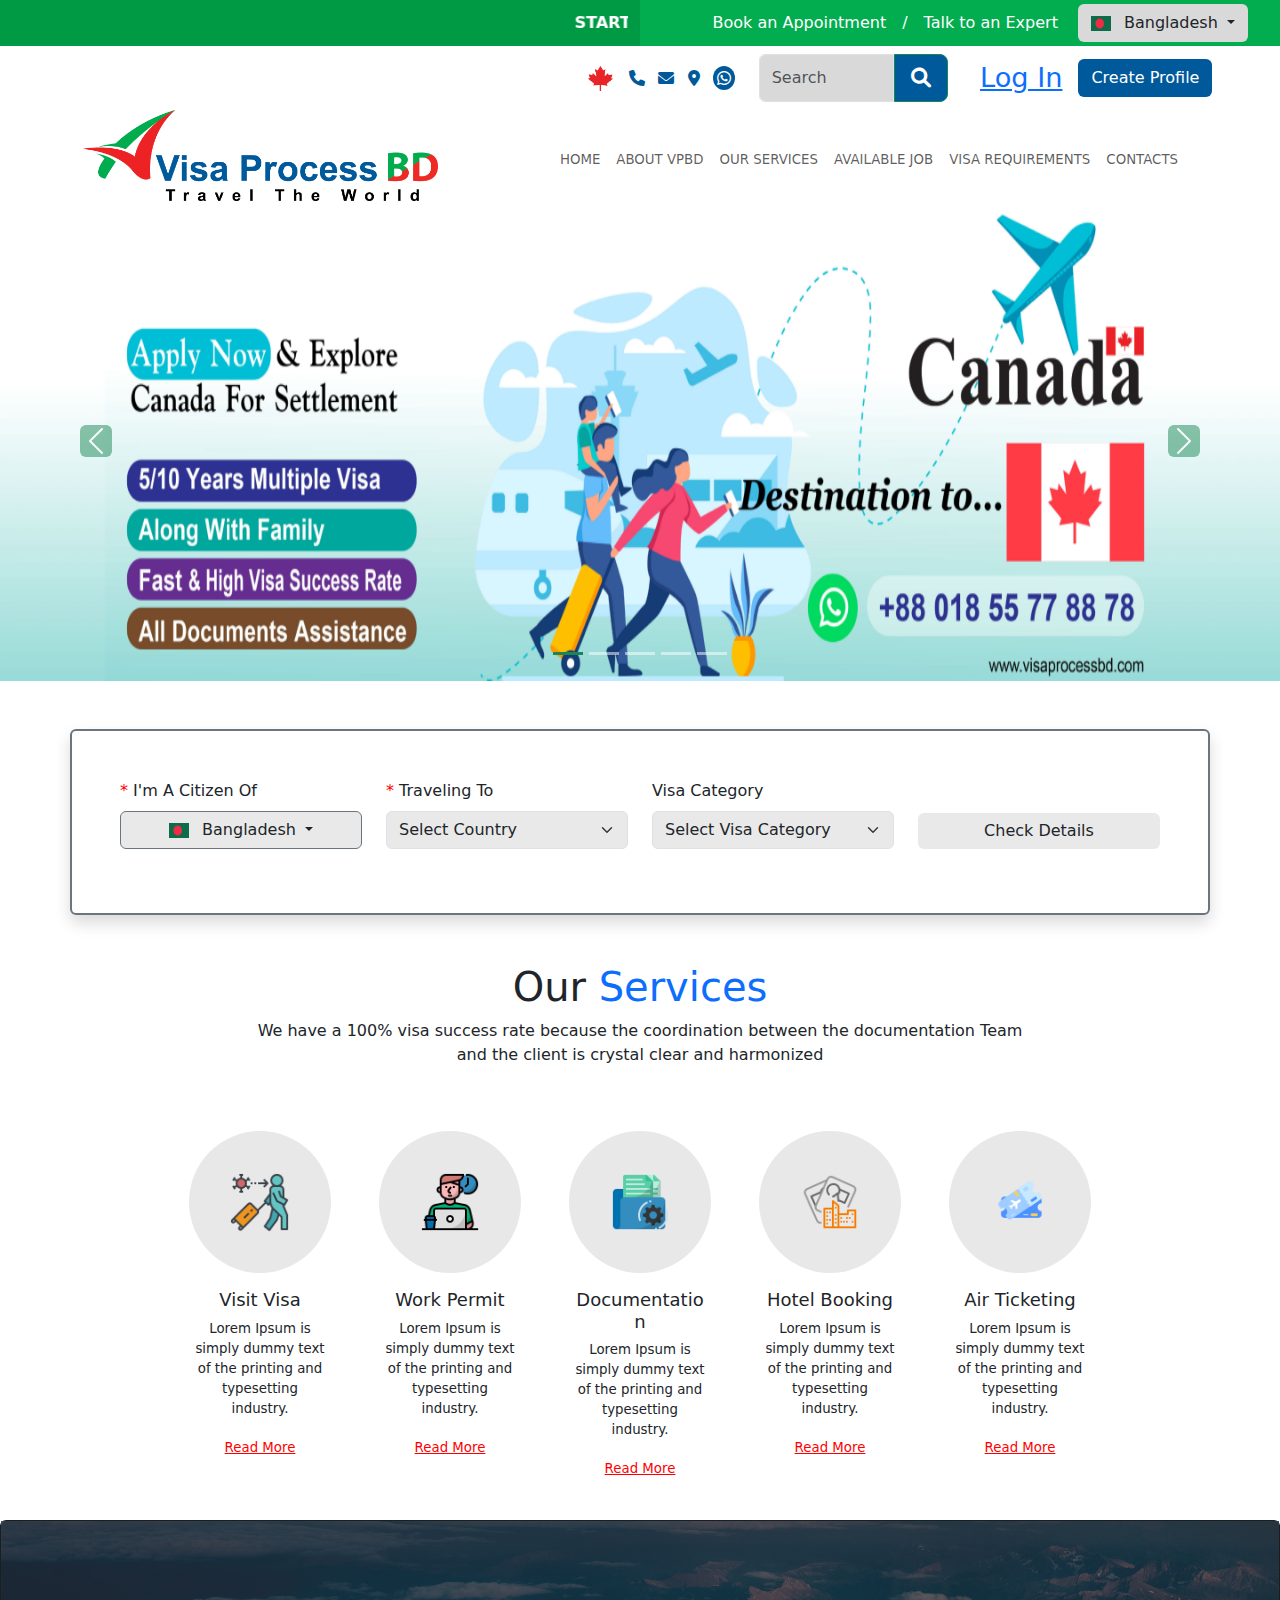
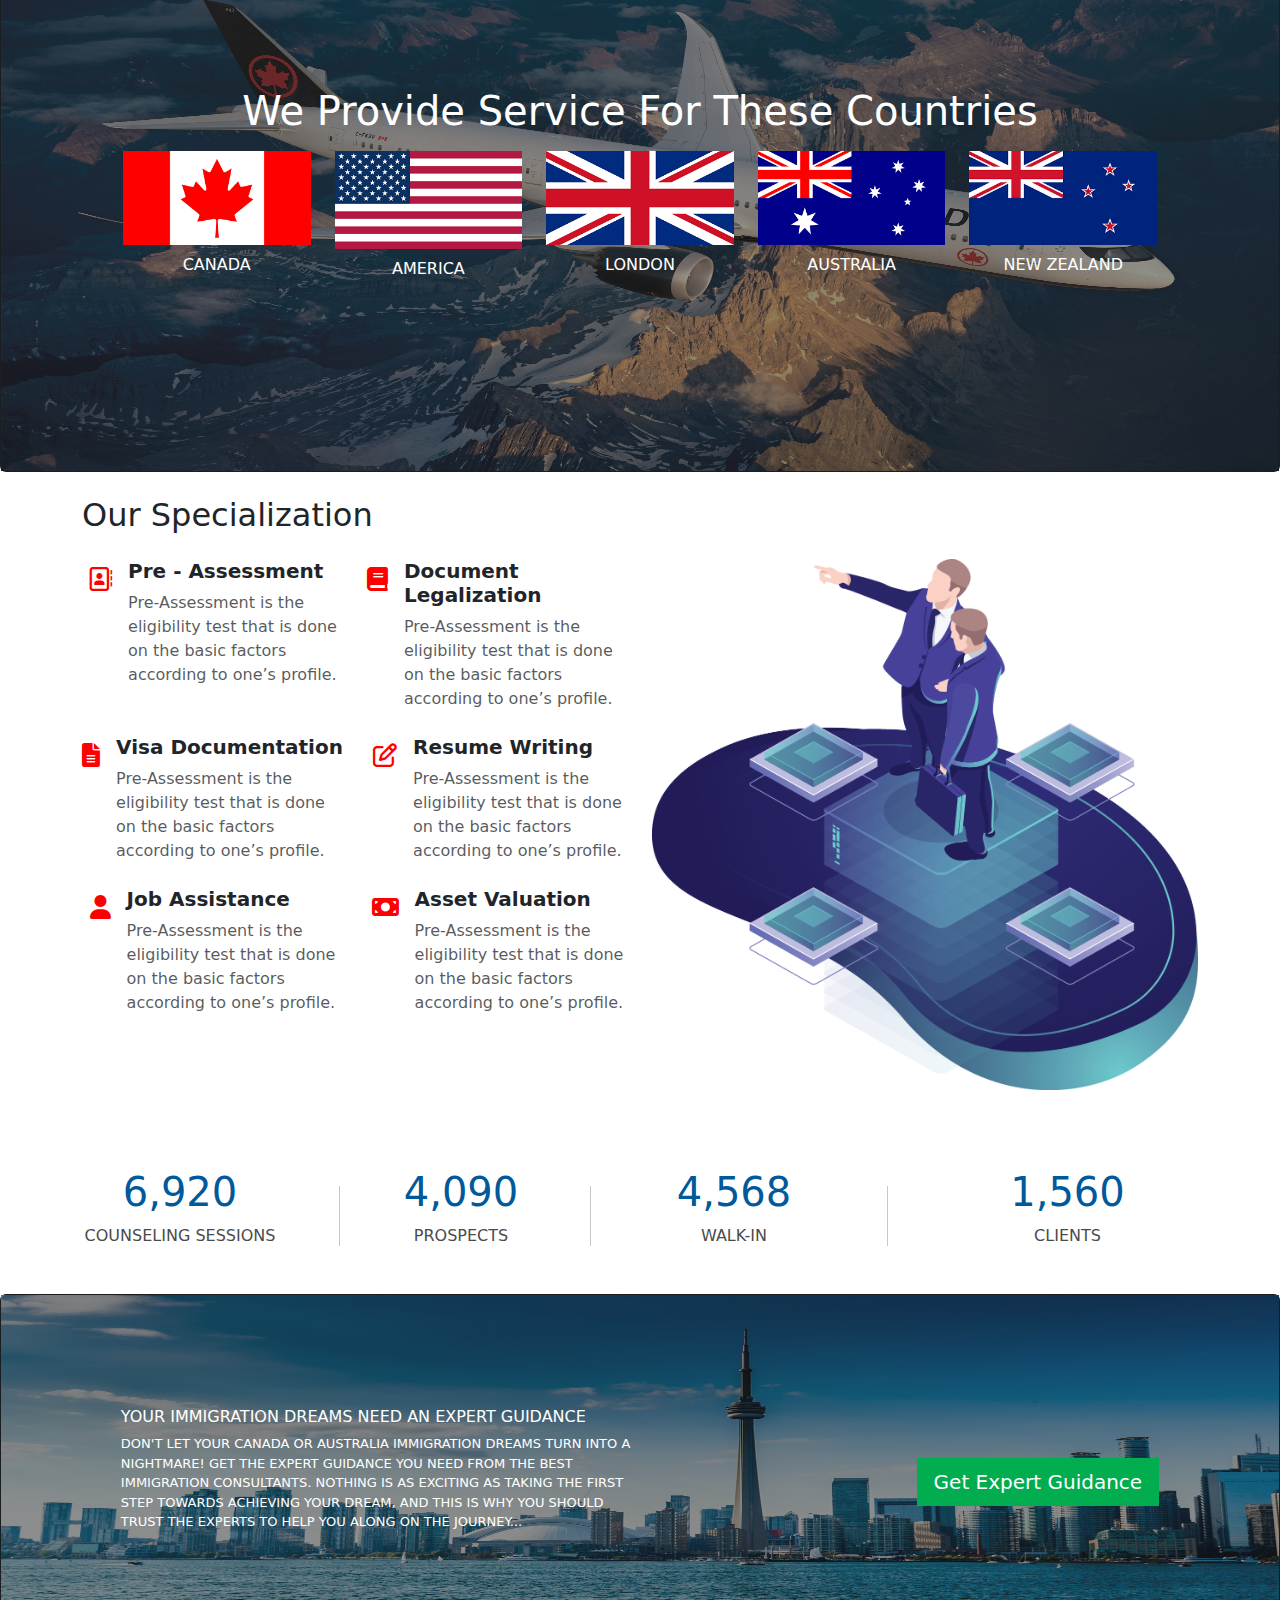
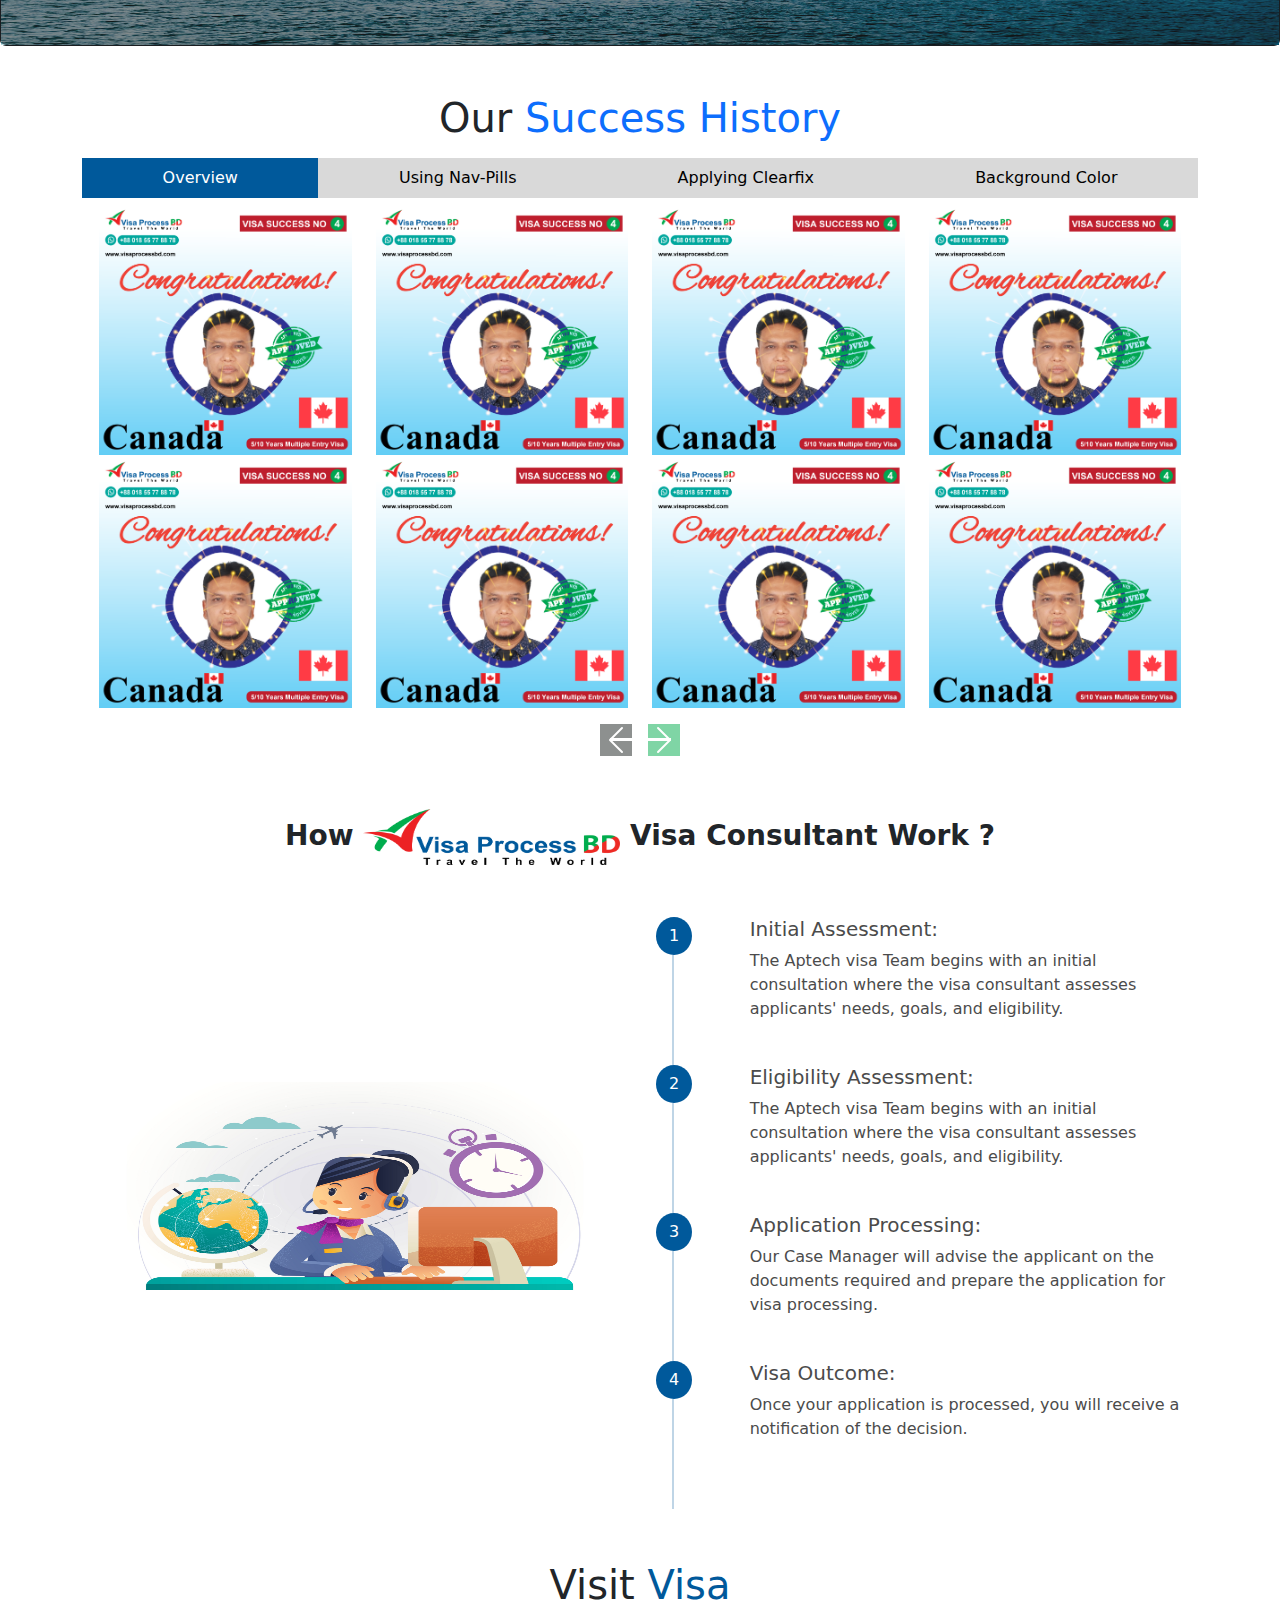
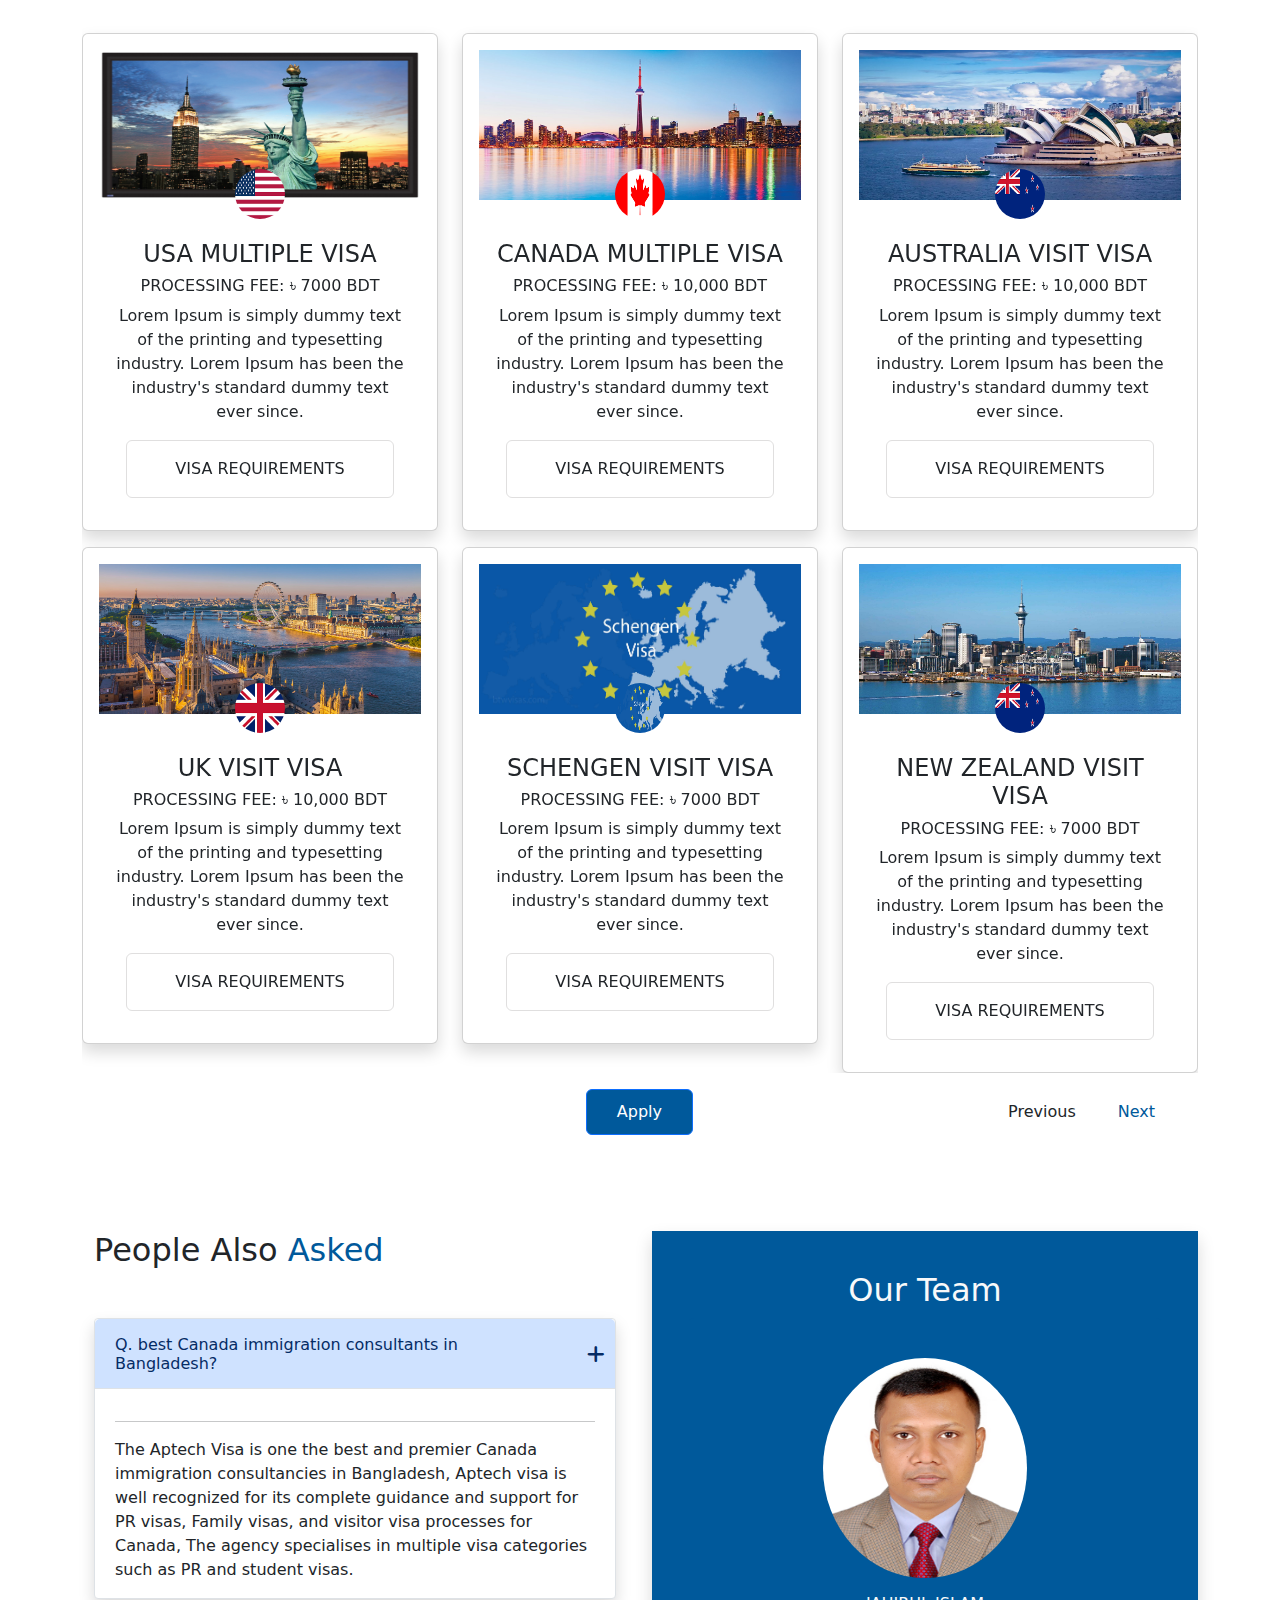
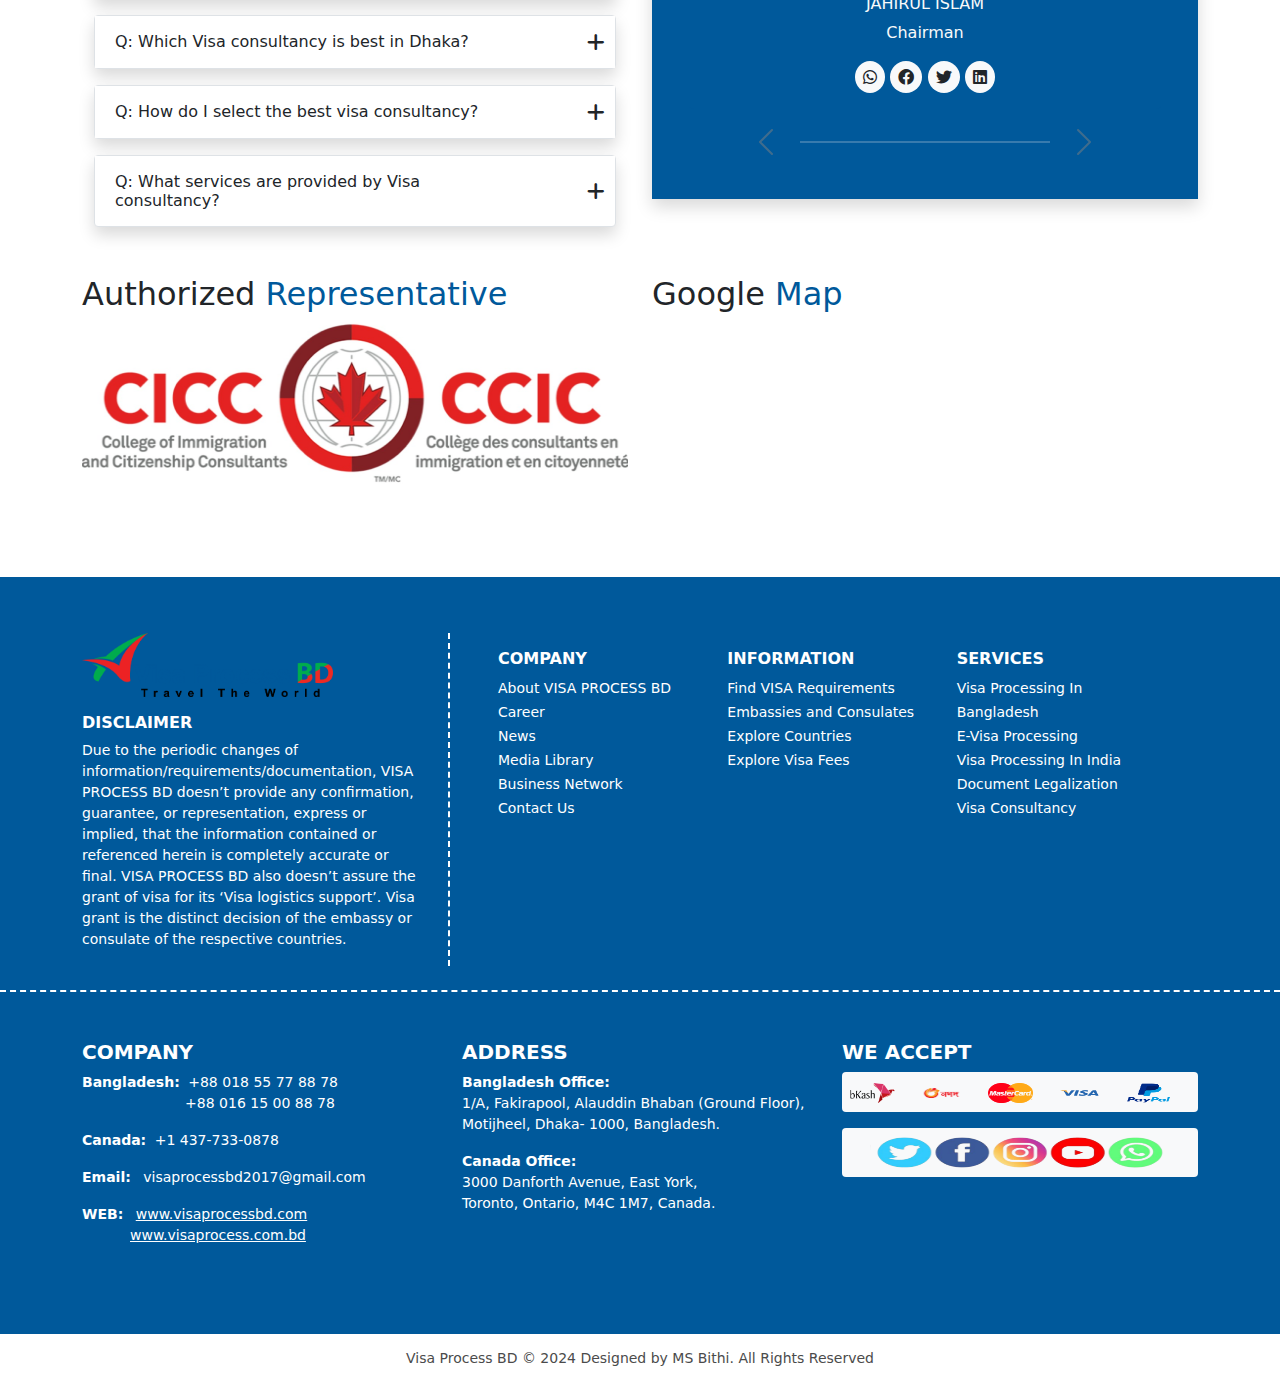
<file: index.html>
<!doctype html>
<html lang="en">
<head>
    <meta charset="utf-8">
    <meta name="viewport" content="width=device-width, initial-scale=1">
    <link href="https://cdn.jsdelivr.net/npm/bootstrap@5.3.3/dist/css/bootstrap.min.css" rel="stylesheet">
    <title>Visa Process BD</title>
    <!-- Bootstrap CSS -->
    <link rel="stylesheet" href="https://stackpath.bootstrapcdn.com/bootstrap/5.3.3/css/bootstrap.min.css">
    <!-- Font Awesome (optional, for icons) -->
    <link rel="stylesheet" href="https://cdnjs.cloudflare.com/ajax/libs/font-awesome/6.0.0-beta3/css/all.min.css">
    <!-- jQuery -->
    <script src="https://code.jquery.com/jquery-3.6.0.min.js"></script>
    <!-- Popper.js -->
    <script src="https://cdn.jsdelivr.net/npm/@popperjs/core@2.9.2/dist/umd/popper.min.js"></script>
    <!-- Bootstrap JS -->
    <script src="https://stackpath.bootstrapcdn.com/bootstrap/5.3.3/js/bootstrap.bundle.min.js"></script>
    <link rel="stylesheet" href="assets\style.css">
</head>
<body>
    <!-- Menu section -->
    <header class="container-fluid">
        <div class="row">
            <div class="col-lg-6 col-md-4 d-flex align-items-center justify-content-md-center justify-content-center"
                style="background-color: #009A45;">
                <marquee style=' color: blue;'>
                    <b><a class="navbar-brand text-white text-uppercase ms-3" href="#">
                        Starting October 1, 2024, all immigrant visa applicants over
                         the age of two will need to undergo Interferon-gamma release assay (IGRA) testing.</a>
                    </b>
                </marquee>
            </div>

            <div class="col-lg-6 col-md-8 d-flex justify-content-center justify-content-lg-end align-items-center font-size-sm"
                style="background-color: #01AD4E;">
                <span class="text-white d-flex"><a href="appointmentBooking.html" class="nav-link  me-3 text-white">Book an Appointment</a> /
                     <span class="me-3 ms-3" style="cursor: pointer;" data-bs-toggle="modal" data-bs-target="#exampleModal"> Talk to an Expert</span></span>
                

                <div class="dropdown me-3 p-1">
                    <button class="btn btn-md dropdown-toggle" type="button" id="countryDropdown"
                        data-bs-toggle="dropdown" aria-expanded="false" style="background-color: #D9D9D9;">
                        <img src="assets/images/Bangladesh.png" alt="Flag of Bangladesh" width="20" height="15"
                            class="me-2">
                        Bangladesh
                    </button>
                    <ul class="dropdown-menu" aria-labelledby="countryDropdown">
                        <li><a class="dropdown-item" href="#">
                                <img src="assets/images/USA.png" alt="Flag of the United States" width="20" height="15"
                                    class="me-2"> USA
                            </a></li>
                        <li><a class="dropdown-item" href="#">
                                <img src="assets/images/CANADA.png" alt="Flag of Canada" width="20" height="15"
                                    class="me-2"> Canada
                            </a></li>
                        <li><a class="dropdown-item" href="#">
                                <img src="assets/images/UK.png" alt="Flag of the United Kingdom" width="20" height="15"
                                    class="me-2"> UK
                            </a></li>
                        <li><a class="dropdown-item" href="#">
                                <img src="assets/images/Australia.png" alt="Flag of Australia" width="20" height="15"
                                    class="me-2"> Australia
                            </a></li>
                    </ul>
                </div>
            </div>

            <div class="col-lg-1 d-none d-lg-block" style="background-color: #01AD4E;"></div>
        </div>

        <div class="row bg-sm-secondary p-3 p-lg-0 ">
            <div class="col-4 col-lg-5 d-none d-lg-block"></div>

            <div
                class="col-12 col-lg-2 col-md-3 mt-2 d-flex justify-content-center justify-content-lg-end align-items-center">
                <img src="assets/images/canadaIcon.png" width="25px" height="25px">
                <span style="color:#00599b;">
                    <i class="fas fa-phone ms-3"></i>
                    <i class="fas fa-envelope ms-2"></i>
                    <i class="fas fa-map-marker-alt ms-2"></i>
                    <i class="fab fa-whatsapp p-1 text-white rounded-circle ms-2" style="background-color:#00599b;"></i>
                </span>
            </div>

            <div class="col-12 col-lg-2 col-md-5 mt-2">
                <form class="d-flex justify-content-center justify-content-md-center" role="search">
                    <input class="form-control"
                        style="background-color:#D9D9D9; margin-right: 0; border-top-right-radius: 0; border-bottom-right-radius: 0;"
                        type="search" placeholder="Search" aria-label="Search">
                    <button class="btn btn-lg btn-outline-success" type="submit"
                        style="border-top-left-radius: 0; border-bottom-left-radius: 0; background-color:#00599b;">
                        <i class="fas fa-search text-white"></i>
                    </button>
                </form>
            </div>

            <div
                class="col-12 col-lg-3 col-md-4 mt-2 d-flex justify-content-lg-start justify-content-center align-items-center">
                <a class="ms-2 text-decoration-none" style="font-size: 1.7rem;" href="#"><u>Log In</u></a>
                <button type="button" class="btn text-white ms-3" style="background-color: #00599b;">Create
                    Profile</button>
            </div>
        </div>




        <div class=" container ">
            <div class="row">
                <div class="col-7 col-lg-4 col-md-4 order-2 order-md-2 mt-2"><img class="img-fluid"
                        src="assets\images\VisaLogo.png"></div>
                <div
                    class="col-4 col-lg-8 col-md-7 order-1 order-md-5 d-flex justify-content-lg-end justify-content-md-end  justify-content-end align-items-center">

                    <nav class="navbar navbar-expand-lg">
                        <div class="container-fluid">
                            <button class="navbar-toggler mt-3" type="button" data-bs-toggle="collapse"
                                data-bs-target="#navbarNavAltMarkup" aria-controls="navbarNavAltMarkup"
                                aria-expanded="false" aria-label="Toggle navigation">
                                <span class="navbar-toggler-icon"></span>
                            </button>
                            <div class=" d-none d-lg-block collapse navbar-collapse justify-content-lg-end mt-3"
                                id="navbarNavAltMarkup">
                                <div class="navbar-nav text-dark text-uppercase  " style="font-size: smaller;">
                                    <a class="nav-link" aria-current="page" href="#">Home</a>
                                    <a class="nav-link" aria-current="page" href="#">About VPBD</a>
                                    <a class="nav-link" aria-current="page" href="#">Our Services</a>
                                    <a class="nav-link" aria-current="page" href="#">Available Job</a>
                                    <a class="nav-link" aria-current="page" href="#">Visa Requirements</a>
                                    <a class="nav-link" aria-current="page" href="#">Contacts</a>
                                </div>
                            </div>
                        </div>

                        <div class="collapse collapse-horizontal navbar-collapse justify-content-lg-end mt-3 "
                            id="navbarNavAltMarkup">
                            <div class=" z-1 position-absolute  fw-bold   d-lg-none navbar-nav text-dark text-uppercase p-3 "
                                style="font-size: smaller; width: 170px; background-color: #00589bcb;">
                                <a class="nav-link text-white" aria-current="page" href="#">Home</a>
                                <a class="nav-link text-white" aria-current="page" href="#">About VPBD</a>
                                <a class="nav-link text-white" aria-current="page" href="#">Our Services</a>
                                <a class="nav-link text-white" aria-current="page" href="#">Available Job</a>
                                <a class="nav-link text-white" aria-current="page" href="#">Visa Requirements</a>
                                <a class="nav-link text-white" aria-current="page" href="#">Contacts</a>
                            </div>
                        </div>
                    </nav>


                </div>

            </div>
        </div>

    </header>

    <!-- Hero section -->
     <section class="visaHero">
        <div id="carouselExampleIndicators" class="carousel slide">
            <div class="carousel-indicators ">
                <button type="button" data-bs-target="#carouselExampleIndicators" data-bs-slide-to="0"
                    class="bg-success rounded active" aria-label="Slide 1" aria-current="true"></button>
                <button type="button" data-bs-target="#carouselExampleIndicators" data-bs-slide-to="1" aria-label="Slide 2"
                    aria-current="true"></button>
                <button type="button" data-bs-target="#carouselExampleIndicators" data-bs-slide-to="2" aria-label="Slide 3"
                    aria-current="true"></button>
                <button type="button" data-bs-target="#carouselExampleIndicators" data-bs-slide-to="3" aria-label="Slide 4"
                    aria-current="true"></button>
                <button type="button" data-bs-target="#carouselExampleIndicators" data-bs-slide-to="4" aria-label="Slide 5"
                    aria-current="true"></button>
            </div>
            <div class="carousel-inner">
                <div class="carousel-item active">
                    <img src="assets\images\Banner 1.png" class="d-block w-100" height="480" alt="...">
                </div>
                <div class="carousel-item ">
                    <img src="assets\images\baner-12.png" class="d-block w-100" height="480" alt="...">
                </div>
                <div class="carousel-item">
                    <img src="assets\images\Baner-3.png" class="d-block w-100" height="480" alt="...">
                </div>
                <div class="carousel-item">
                    <img src="assets\images\Baner-4.png" class="d-block w-100" height="480" alt="...">
                </div>
                <div class="carousel-item">
                    <img src="assets\images\baner-7.png" class="d-block w-100" height="480" alt="...">
                </div>
            </div>
            <!-- Carousel Controls -->
            <button class="carousel-control-prev p-4" type="button" data-bs-target="#carouselExampleIndicators"
                data-bs-slide="prev">
                <span class="carousel-control-prev-icon bg-success rounded " aria-hidden="true"></span>
                <span class="visually-hidden">Previous</span>
            </button>
            <button class="carousel-control-next " type="button" data-bs-target="#carouselExampleIndicators"
                data-bs-slide="next">
                <span class="carousel-control-next-icon bg-success bg-success rounded " aria-hidden="true"></span>
                <span class="visually-hidden">Next</span>
            </button>
    
        </div>
     </section>
    

    <!-- Form Section -->
     <section class="visaForm">
        <div class="container mt-5 border border-2 border-secondary shadow rounded p-5">
            <div class="row">
                <div class="col-lg-3 col-md-6 mb-3">
                    <!-- Label with Required Asterisk in Red -->
                    <label for="exampleFormControlSelect1" class="form-label">
                        <span style="color: red;">*</span> I'm A Citizen Of
                    </label>
    
                    <!-- Dropdown Select -->
                    <div class="dropdown ">
                        <button class="btn btn-outline-secondary text-dark dropdown-toggle w-100"
                            style="background-color: #e9e9e9;" type="button" id="countryDropdown" data-bs-toggle="dropdown"
                            aria-expanded="false" style="background-color: #ffffff;">
                            <img src="assets/images/Bangladesh.png" alt="Flag of Bangladesh" width="20" height="15"
                                class="me-2">
                            Bangladesh
                        </button>
                        <ul class="dropdown-menu" aria-labelledby="countryDropdown">
                            <li><a class="dropdown-item" href="#">
                                    <img src="assets/images/USA.png" alt="Flag of the United States" width="20" height="15"
                                        class="me-2"> USA
                                </a></li>
                            <li><a class="dropdown-item" href="#">
                                    <img src="assets/images/CANADA.png" alt="Flag of Canada" width="20" height="15"
                                        class="me-2"> Canada
                                </a></li>
                            <li><a class="dropdown-item" href="#">
                                    <img src="assets/images/UK.png" alt="Flag of the United Kingdom" width="20" height="15"
                                        class="me-2"> UK
                                </a></li>
                            <li><a class="dropdown-item" href="#">
                                    <img src="assets/images/Australia.png" alt="Flag of Australia" width="20" height="15"
                                        class="me-2"> Australia
                                </a></li>
                        </ul>
                    </div>
                </div>
    
                <!-- Traveling To -->
                <div class="col-lg-3 col-md-6 mb-3">
                    <!-- Label with Required Asterisk in Red -->
                    <label for="exampleFormControlSelect1" class="form-label">
                        <span style="color: red;">*</span> Traveling To
                    </label>
                    <select class="form-select" style="background-color: #e9e9e9;" aria-label="Default select example">
                        <option selected>Select Country</option>
                        <option value="1">Bangladesh</option>
                        <option value="2">USA</option>
                        <option value="3">UK</option>
                        <option value="4">Canada</option>
                        <option value="5">Australia</option>
                    </select>
                </div>
                <!-- Visa Category -->
                <div class="col-lg-3 col-md-6 mb-3">
                    <label for="exampleFormControlInput1" class="form-label">Visa Category</label>
                    <select class="form-select" style="background-color: #e9e9e9;" aria-label="Default select example">
                        <option selected>Select Visa Category</option>
                        <option value="1">Tourist</option>
                        <option value="2">Student </option>
                        <option value="3">Work </option>
                        <option value="4">Family </option>
                        <option value="5">Business </option>
                    </select>
                </div>
    
                <!-- Check Details -->
                <div class="col-lg-3 col-md-6 mb-3 d-flex justify-content-center align-items-end">
                        <button type="email" class="form-control shadow-none border-0" style="background-color: #e9e9e9;"
                        id="exampleFormControlInput1" > Check Details</button>
                </div>
            </div>
    
    
    
        </div>
     </section>
   

    <!-- Our Services section -->
     <section class="visaOurServices">
        <div class="container mt-5">
            <div class="row mb-5">
                <div class="col-12 text-center ">
                    <h1>Our <span class="text-primary">Services</span></h1>
                </div>
                <div class="col-12 text-center">
                    <p>We have a 100% visa success rate because the coordination between the documentation Team <br>
                        and the client is crystal clear and harmonized</p>
                </div>
            </div>
            <div class="row justify-content-center">
                <!-- Card 1 -->
                <div class="col-12 col-sm-6 col-md-4 col-lg-2 mb-4">
                    <div class="card text-center  border-0" style="width: 100%;">
                        <div class="circle-bg">
                            <img src="assets/images/VisitVisa.png" alt="Visit Visa" class="img-fluid">
                            <!-- Update with your image path -->
                        </div>
                        <div class="card-body">
                            <h5 class="card-title" style="font-size: large;">Visit Visa</h5>
                            <p class="card-text  " style="font-size: smaller;">
                                Lorem Ipsum is simply dummy
                                text of the printing and
                                typesetting industry.
                            </p>
                            <a href="#" class="text-dangers">Read More</a>
                        </div>
                    </div>
                </div>
    
                <!-- Card 2 -->
                <div class="col-12 col-sm-6 col-md-4 col-lg-2 mb-4">
                    <div class="card text-center border-0 " style="width: 100%;">
                        <div class="circle-bg">
                            <img src="assets/images/WorkPermit.png" alt="Work Permit" class="img-fluid">
                            <!-- Update with your image path -->
                        </div>
                        <div class="card-body">
                            <h5 class="card-title" style="font-size: large;">Work Permit</h5>
                            <p class="card-text  " style="font-size: smaller;">
                                Lorem Ipsum is simply dummy
                                text of the printing and
                                typesetting industry.
                            </p>
                            <a href="#" class="text-dangers">Read More</a>
                        </div>
                    </div>
                </div>
    
                <!-- Card 3 -->
                <div class="col-12 col-sm-6 col-md-4 col-lg-2 mb-4">
                    <div class="card text-center border-0 " style="width: 100%;">
                        <div class="circle-bg">
                            <img src="assets/images/Documentation.png" alt="Visit Visa" class="img-fluid">
                            <!-- Update with your image path -->
                        </div>
                        <div class="card-body">
                            <h5 class="card-title " style="font-size: large;">Documentation</h5>
                            <p class="card-text" style="font-size: smaller;">
                                Lorem Ipsum is simply dummy
                                text of the printing and
                                typesetting industry.
                            </p>
                            <a href="#" class="text-dangers">Read More</a>
                        </div>
                    </div>
                </div>
    
                <!-- Card 4 -->
                <div class="col-12 col-sm-6 col-md-4 col-lg-2 mb-4">
                    <div class="card text-center  border-0" style="width: 100%;">
                        <div class="circle-bg">
                            <img src="assets\images\HotelBooking.png" alt="Documentation" class="img-fluid">
                            <!-- Update with your image path -->
                        </div>
                        <div class="card-body">
                            <h5 class="card-title" style="font-size: large;">Hotel Booking</h5>
                            <p class="card-text" style="font-size: smaller;">
                                Lorem Ipsum is simply dummy
                                text of the printing and
                                typesetting industry.
                            </p>
                            <a href="#" class="text-dangers">Read More</a>
                        </div>
                    </div>
                </div>
    
                <!-- Card 5 -->
                <div class="col-12 col-sm-6 col-md-4 col-lg-2 mb-4">
                    <div class="card text-center border-0" style="width: 100%;">
                        <div class="circle-bg">
                            <img src="assets/images/AirTicketing.png" alt="Air Ticketing" class="img-fluid">
                            <!-- Update with your image path -->
                        </div>
                        <div class="card-body">
                            <h5 class="card-title" style="font-size: large;">Air Ticketing</h5>
                            <p class="card-text" style="font-size: smaller;">
                                Lorem Ipsum is simply dummy
                                text of the printing and
                                typesetting industry.
                            </p>
                            <a href="#" class="text-dangers">Read More</a>
                        </div>
                    </div>
                </div>
            </div>
        </div>
     </section>
  

    <!-- Provide service section -->
     <section class="VisaprovidedServices">
        <div class="card text-bg-dark ">
            <img src="assets/images/canada-air-library.jpeg" alt="Air Ticketing" height="550">
    
            <div class="container ">
                <div class="card-img-overlay d-flex flex-column justify-content-center bg-dark bg-opacity-50">
                    <div class="text-center ">
                        <h1 class="card-text text-white mt-4 mb-3">We Provide Service For These
                            Countries</h1>
                    </div>
    
                    <div class="row text-center text-uppercase d-flex  justify-content-center mb-5">
                        <!-- Column 1 -->
                        <div class="col-6 col-lg-2 col-md-2">
                            <img src="assets/images/CANADA.png" alt="Canada" class="img-fluid mb-2">
                            <p class="card-text text-white ">CANADA</p>
                        </div>
                        <!-- Column 2 -->
                        <div class="col-6 col-lg-2 col-md-2">
                            <img src="assets\images\USA.png" alt="Canada" class="img-fluid mb-2">
                            <p class="card-text text-white">America</p>
                        </div>
                        <!-- Column 3 -->
                        <div class="col-6 col-lg-2 col-md-2">
                            <img src="assets\images\London.png" alt="Canada" class="img-fluid mb-2">
                            <p class="card-text text-white">London</p>
                        </div>
                        <!-- Column 4 -->
                        <div class="col-6 col-lg-2 col-md-2">
                            <img src="assets\images\Australia.png" alt="Canada" class="img-fluid mb-2">
                            <p class="card-text text-white">Australia</p>
                        </div>
                        <!-- Column 5 -->
                        <div class="col-6 col-lg-2 col-md-2">
                            <img src="assets\images\NewZealand.png" alt="Canada" class="img-fluid mb-2">
                            <p class="card-text text-white">New Zealand</p>
                        </div>
                    </div>
                </div>
            </div>
        </div>
    
        <div class="container mt-4">
            <h2 class="text-center text-lg-start mb-4">Our Specialization</h2>
            <!-- Our Specialization section-->
            <div class="row">
                <div class="col-lg-6 col-md-12">
                    <div class="row">
                        <div class="col-md-6 col-sm-6 mb-4 d-flex justify-content-center">
                            <div class="d-flex align-items-start">
                                <div class="icon-box  text-white d-flex justify-content-center align-items-center me-3">
                                    <i class="fa-regular fa-address-book text-dangers mt-2" style="font-size: 24px;"></i>
                                </div>
                                <div>
                                    <h5 class="fw-bold">Pre - Assessment</h5>
                                    <p class="text-muted mb-0">
                                        Pre-Assessment is the <br>
                                        eligibility test that is done <br>
                                        on the basic factors <br>
                                        according to one’s profile.
                                    </p>
                                </div>
                            </div>
                        </div>
    
                        <div class="col-md-6 col-sm-6 mb-4 d-flex justify-content-center">
                            <div class="d-flex align-items-start">
                                <div class="icon-box  text-white d-flex justify-content-center align-items-center me-3">
                                    <i class="fa-solid fa-book text-dangers mt-2" style="font-size: 24px;"></i>
                                </div>
                                <div>
                                    <h5 class="fw-bold">Document Legalization</h5>
                                    <p class="text-muted mb-0">
                                        Pre-Assessment is the <br>
                                        eligibility test that is done <br>
                                        on the basic factors <br>
                                        according to one’s profile.
                                    </p>
                                </div>
                            </div>
                        </div>
    
                        <div class="col-md-6 col-sm-6 mb-4 d-flex justify-content-center">
                            <div class="d-flex align-items-start">
                                <div class="icon-box  text-white d-flex justify-content-center align-items-center me-3">
                                    <i class="fa-solid fa-file-alt text-dangers mt-2" style="font-size: 24px;"></i>
                                </div>
                                <div>
                                    <h5 class="fw-bold">Visa Documentation</h5>
                                    <p class="text-muted mb-0">
                                        Pre-Assessment is the <br>
                                        eligibility test that is done <br>
                                        on the basic factors <br>
                                        according to one’s profile.
                                    </p>
                                </div>
                            </div>
                        </div>
    
                        <div class="col-md-6 col-sm-6 mb-4 d-flex justify-content-center">
                            <div class="d-flex align-items-start">
                                <div class="icon-box  text-white d-flex justify-content-center align-items-center me-3">
                                    <i class="fa-regular fa-pen-to-square text-dangers mt-2" style="font-size: 24px;"></i>
                                </div>
                                <div>
                                    <h5 class="fw-bold">Resume Writing</h5>
                                    <p class="text-muted mb-0">
                                        Pre-Assessment is the <br>
                                        eligibility test that is done <br>
                                        on the basic factors <br>
                                        according to one’s profile.
                                    </p>
                                </div>
                            </div>
                        </div>
    
                        <div class="col-md-6 col-sm-6 mb-4 d-flex justify-content-center">
                            <div class="d-flex align-items-start">
                                <div class="icon-box  text-white d-flex justify-content-center align-items-center me-3">
                                    <i class="fa-solid fa-user text-dangers mt-2" style="font-size: 24px;"></i>
                                </div>
                                <div>
                                    <h5 class="fw-bold">Job Assistance</h5>
                                    <p class="text-muted mb-0">
                                        Pre-Assessment is the <br>
                                        eligibility test that is done <br>
                                        on the basic factors <br>
                                        according to one’s profile.
                                    </p>
                                </div>
                            </div>
                        </div>
    
                        <div class="col-md-6 col-sm-6 mb-4 d-flex justify-content-center">
                            <div class="d-flex align-items-start">
                                <div class="icon-box  text-white d-flex justify-content-center align-items-center me-3">
                                    <i class="fa-solid fa-money-bill text-dangers mt-2" style="font-size: 24px;"></i>
                                </div>
                                <div>
                                    <h5 class="fw-bold">Asset Valuation</h5>
                                    <p class="text-muted mb-0">
                                        Pre-Assessment is the <br>
                                        eligibility test that is done <br>
                                        on the basic factors <br>
                                        according to one’s profile.
                                    </p>
                                </div>
                            </div>
                        </div>
                    </div>
                </div>
    
                <!-- Image Section -->
                <div class="col-lg-6 col-md-12 d-flex align-items-center justify-content-center">
                    <img src="assets/images/1111.png" alt="World Map" class="img-fluid">
                </div>
            </div>
    
            <!-- Count Section -->
            <div class="row mt-5">
                <div class="col-12 mt-5 col-lg-3 col-md-6 mt-md-5 d-flex flex-row gap-5 justify-content-center align-items-center"
                    style="height: 60px;">
                    <div class="text-center">
                        <h1 style="color: #00599b;">6,920</h1>
                        <p class="text-uppercase" style="color: #4b4b4b;">Counseling Sessions</p>
                    </div>
                    <div class="vr d-none d-lg-block ms-3">
                    </div>
                </div>
    
                <div class="col-12 mt-5 col-lg-3 col-md-6 mt-md-5 d-flex flex-row gap-5 justify-content-center align-items-center"
                    style="height: 60px;">
                    <div class="text-center">
                        <h1 style="color: #00599b;">4,090</h1>
                        <p class="text-uppercase" style="color: #4b4b4b;">Prospects</p>
                    </div>
                    <div class="vr d-none d-lg-block ms-4">
                    </div>
                </div>
    
                <div class="col-12 mt-5 col-lg-3 col-md-6 mt-md-5 d-flex flex-row gap-5 justify-content-center align-items-center"
                    style="height: 60px;">
                    <div class="text-center">
                        <h1 style="color: #00599b;">4,568</h1>
                        <p class="text-uppercase " style="color: #4b4b4b;">Walk-in</p>
                    </div>
                    <div class="vr d-none d-lg-block ms-5">
                    </div>
                </div>
    
                <div class="col-12 mt-5 col-lg-3 col-md-6 mt-md-5 d-flex  justify-content-center align-items-center"
                    style="height: 60px;">
                    <div class="text-center">
                        <h1 style="color: #00599b;">1,560</h1>
                        <p class="text-uppercase " style="color: #4b4b4b;">Clients</p>
                    </div>
                </div>
            </div>
        </div>
     </section>
   

    <!-- Immigration Dreams -->
    <section class="visaImmigration">
        <div class="card text-bg-dark mt-5">
            <img src="assets\images\canada-city.jpeg" alt="Air Ticketing" height="350">
    
            <div class="container">
                <div class="card-img-overlay d-flex flex-column justify-content-center bg-dark bg-opacity-50">
                    <!-- Added g-0 to remove the gap between columns -->
                    <div class="row text-uppercase d-flex justify-content-center align-items-center g-0">
                        <!-- Column 1 -->
                        <div class="col-lg-5 col-md-12 text-center text-lg-start">
                            <h5 class="fs-6">Your Immigration Dreams Need an Expert Guidance</h5>
                            <p class=" card-text text-white" style="font-size: small;">
                                Don't let your Canada or Australia Immigration dreams turn into a nightmare! Get the expert
                                guidance
                                you need from the best immigration consultants. Nothing is as exciting as taking the first
                                step
                                towards achieving your dream, and this is why you should trust
                                the experts to help you along on the journey...
                            </p>
                        </div>
                        <!-- Column 2 -->
                        <div
                            class="mt-4 col-lg-5 col-md-12 mt-md-4 d-flex justify-content-center justify-content-lg-end justify-content-md-center">
                            <button type="button" class="btn  btn-lg rounded-0 text-white"
                                style="background-color: #01AD4E;">Get Expert Guidance</button>
                        </div>
                    </div>
                </div>
            </div>
        </div>
    </section>
    

    <!-- Our Success History -->
    <section class="visaOurSuccess">
        <div class="container mt-5 Success-History">
            <h1 class="text-center mb-3">Our <Span class="text-primary">Success History</Span> </h1>
            <ul class="nav nav-fill nav-pills" id="exTab1">
                <li class="nav-item">
                    <a class="nav-link active" href="#1a" data-bs-toggle="pill">Overview</a>
                </li>
                <li class="nav-item">
                    <a class="nav-link" href="#2a" data-bs-toggle="pill">Using Nav-Pills</a>
                </li>
                <li class="nav-item">
                    <a class="nav-link" href="#3a" data-bs-toggle="pill">Applying Clearfix</a>
                </li>
                <li class="nav-item">
                    <a class="nav-link" href="#4a" data-bs-toggle="pill">Background Color</a>
                </li>
            </ul>
    
            <div class="tab-content">
                <!-- Tab 1 - Overview -->
                <div class="tab-pane active" id="1a">
    
                    <div id="carouselExampleFade" class="carousel slide carousel-fade">
    
                        <div class="container">
    
                            <div class="row">
    
                                <div class="col-12">
                                    <div class="carousel-inner">
    
                                        <div class="carousel-item active">
    
                                            <div class="row">
                                                <div class="col-6 col-lg-3 col-md-4">
                                                    <img src="assets\images\collapse.png" class="img-fluid" alt="Image 1">
                                                </div>
                                                <div class="col-6 col-lg-3 col-md-4">
                                                    <img src="assets\images\collapse.png" class="img-fluid" alt="Image 2">
                                                </div>
                                                <div class="col-6 col-lg-3 col-md-4">
                                                    <img src="assets\images\collapse.png" class="img-fluid" alt="Image 3">
                                                </div>
                                                <div class="col-6 col-lg-3 col-md-4">
                                                    <img src="assets\images\collapse.png" class="img-fluid" alt="Image 4">
                                                </div>
    
                                                <div class="col-6 col-lg-3 col-md-4">
                                                    <img src="assets\images\collapse.png" class="img-fluid" alt="Image 1">
                                                </div>
                                                <div class="col-6 col-lg-3 col-md-4">
                                                    <img src="assets\images\collapse.png" class="img-fluid" alt="Image 2">
                                                </div>
                                                <div class="col-6 col-lg-3 col-md-4">
                                                    <img src="assets\images\collapse.png" class="img-fluid" alt="Image 3">
                                                </div>
                                                <div class="col-6 col-lg-3 col-md-4">
                                                    <img src="assets\images\collapse.png" class="img-fluid" alt="Image 4">
                                                </div>
                                            </div>
    
                                        </div>
    
    
                                        <div class="carousel-item">
                                            <div class="row">
                                                <div class="col-6 col-lg-3 col-md-4">
                                                    <img src="assets\images\collapse.png" class="img-fluid" alt="Image 21">
                                                </div>
                                                <div class="col-6 col-lg-3 col-md-4">
                                                    <img src="assets\images\collapse.png" class="img-fluid" alt="Image 22">
                                                </div>
                                                <div class="col-6 col-lg-3 col-md-4">
                                                    <img src="assets\images\collapse.png" class="img-fluid" alt="Image 23">
                                                </div>
                                                <div class="col-6 col-lg-3 col-md-4">
                                                    <img src="assets\images\collapse.png" class="img-fluid" alt="Image 24">
                                                </div>
                                            </div>
                                        </div>
                                    </div>
    
                                </div>
    
                                <div class="col-12 d-flex justify-content-center gap-3 mt-3 ">
                                    <button class="btn btn-dark carousel-control-prev justify-content-end" type="button"
                                        data-bs-target="#carouselExampleFade" data-bs-slide="prev">
                                        <span class="carousel-control-prev-icon " aria-hidden="true">
                                            <div
                                                style="width: 23px; height: 3px; background-color: #ffffff; margin:auto; margin-left: 10px; margin-top: 14px;">
                                            </div>
                                        </span>
                                        <span class="visually-hidden">Previous</span>
                                    </button>
                                    <button class="btn btn-dark carousel-control-next justify-content-start" type="button"
                                        data-bs-target="#carouselExampleFade" data-bs-slide="next">
                                        <span class="carousel-control-next-icon" aria-hidden="true">
                                            <div
                                                style="width: 23px; height: 3px; background-color: #ffffff; margin:auto; margin-right: 10px; margin-top: 14px;">
                                            </div>
                                        </span>
                                        <span class="visually-hidden">Next</span>
                                    </button>
                                </div>
    
                            </div>
    
                        </div>
    
    
                    </div>
    
                </div>
    
                <!-- Tab 2 - Using Nav-Pills -->
                <div class="tab-pane" id="2a">
                    <div id="carouselExampleFade1" class="carousel slide carousel-fade">
    
                        <div class="container">
    
                            <div class="row">
    
                                <div class="col-12">
                                    <div class="carousel-inner">
    
                                        <div class="carousel-item active">
    
                                            <div class="row">
                                                <div class="col-6 col-lg-3 col-md-4">
                                                    <img src="assets\images\collapse.png" class="img-fluid" alt="Image 1">
                                                </div>
                                                <div class="col-6 col-lg-3 col-md-4">
                                                    <img src="assets\images\collapse.png" class="img-fluid" alt="Image 2">
                                                </div>
                                                <div class="col-6 col-lg-3 col-md-4">
                                                    <img src="assets\images\collapse.png" class="img-fluid" alt="Image 3">
                                                </div>
                                                <div class="col-6 col-lg-3 col-md-4">
                                                    <img src="assets\images\collapse.png" class="img-fluid" alt="Image 4">
                                                </div>
    
                                                <div class="col-6 col-lg-3 col-md-4">
                                                    <img src="assets\images\collapse.png" class="img-fluid" alt="Image 1">
                                                </div>
                                                <div class="col-6 col-lg-3 col-md-4">
                                                    <img src="assets\images\collapse.png" class="img-fluid" alt="Image 2">
                                                </div>
                                                <div class="col-6 col-lg-3 col-md-4">
                                                    <img src="assets\images\collapse.png" class="img-fluid" alt="Image 3">
                                                </div>
                                                <div class="col-6 col-lg-3 col-md-4">
                                                    <img src="assets\images\collapse.png" class="img-fluid" alt="Image 4">
                                                </div>
                                            </div>
    
                                        </div>
    
    
                                        <div class="carousel-item">
                                            <div class="row">
                                                <div class="col-6 col-lg-3 col-md-4">
                                                    <img src="assets\images\collapse.png" class="img-fluid" alt="Image 21">
                                                </div>
                                                <div class="col-6 col-lg-3 col-md-4">
                                                    <img src="assets\images\collapse.png" class="img-fluid" alt="Image 22">
                                                </div>
                                                <div class="col-6 col-lg-3 col-md-4">
                                                    <img src="assets\images\collapse.png" class="img-fluid" alt="Image 23">
                                                </div>
                                                <div class="col-6 col-lg-3 col-md-4">
                                                    <img src="assets\images\collapse.png" class="img-fluid" alt="Image 24">
                                                </div>
                                            </div>
                                        </div>
                                    </div>
    
                                </div>
    
                                <div class="col-12 d-flex justify-content-center gap-3 mt-3 ">
                                    <button class="btn btn-dark carousel-control-prev justify-content-end" type="button"
                                        data-bs-target="#carouselExampleFade1" data-bs-slide="prev">
                                        <span class="carousel-control-prev-icon " aria-hidden="true">
                                            <div
                                                style="width: 23px; height: 3px; background-color: #ffffff; margin:auto; margin-left: 10px; margin-top: 14px;">
                                            </div>
                                        </span>
                                        <span class="visually-hidden">Previous</span>
                                    </button>
                                    <button class="btn btn-dark carousel-control-next justify-content-start" type="button"
                                        data-bs-target="#carouselExampleFade1" data-bs-slide="next">
                                        <span class="carousel-control-next-icon" aria-hidden="true">
                                            <div
                                                style="width: 23px; height: 3px; background-color: #ffffff; margin:auto; margin-right: 10px; margin-top: 14px;">
                                            </div>
                                        </span>
                                        <span class="visually-hidden">Next</span>
                                    </button>
                                </div>
    
                            </div>
    
                        </div>
    
    
                    </div>
                </div>
    
                <!-- Tab 3 - Applying Clearfix -->
                <div class="tab-pane" id="3a">
                    <div id="carouselExampleFade2" class="carousel slide carousel-fade">
    
                        <div class="container">
    
                            <div class="row">
    
                                <div class="col-12">
                                    <div class="carousel-inner">
    
                                        <div class="carousel-item active">
    
                                            <div class="row">
                                                <div class="col-6 col-lg-3 col-md-4">
                                                    <img src="assets\images\collapse.png" class="img-fluid" alt="Image 1">
                                                </div>
                                                <div class="col-6 col-lg-3 col-md-4">
                                                    <img src="assets\images\collapse.png" class="img-fluid" alt="Image 2">
                                                </div>
                                                <div class="col-6 col-lg-3 col-md-4">
                                                    <img src="assets\images\collapse.png" class="img-fluid" alt="Image 3">
                                                </div>
                                                <div class="col-6 col-lg-3 col-md-4">
                                                    <img src="assets\images\collapse.png" class="img-fluid" alt="Image 4">
                                                </div>
    
                                                <div class="col-6 col-lg-3 col-md-4">
                                                    <img src="assets\images\collapse.png" class="img-fluid" alt="Image 1">
                                                </div>
                                                <div class="col-6 col-lg-3 col-md-4">
                                                    <img src="assets\images\collapse.png" class="img-fluid" alt="Image 2">
                                                </div>
                                                <div class="col-6 col-lg-3 col-md-4">
                                                    <img src="assets\images\collapse.png" class="img-fluid" alt="Image 3">
                                                </div>
                                                <div class="col-6 col-lg-3 col-md-4">
                                                    <img src="assets\images\collapse.png" class="img-fluid" alt="Image 4">
                                                </div>
                                            </div>
    
                                        </div>
    
    
                                        <div class="carousel-item">
                                            <div class="row">
                                                <div class="col-6 col-lg-3 col-md-4">
                                                    <img src="assets\images\collapse.png" class="img-fluid" alt="Image 21">
                                                </div>
                                                <div class="col-6 col-lg-3 col-md-4">
                                                    <img src="assets\images\collapse.png" class="img-fluid" alt="Image 22">
                                                </div>
                                                <div class="col-6 col-lg-3 col-md-4">
                                                    <img src="assets\images\collapse.png" class="img-fluid" alt="Image 23">
                                                </div>
                                                <div class="col-6 col-lg-3 col-md-4">
                                                    <img src="assets\images\collapse.png" class="img-fluid" alt="Image 24">
                                                </div>
                                            </div>
                                        </div>
                                    </div>
    
                                </div>
    
                                <div class="col-12 d-flex justify-content-center gap-3 mt-3 ">
                                    <button class="btn btn-dark carousel-control-prev justify-content-end" type="button"
                                        data-bs-target="#carouselExampleFade2" data-bs-slide="prev">
                                        <span class="carousel-control-prev-icon " aria-hidden="true">
                                            <div
                                                style="width: 23px; height: 3px; background-color: #ffffff; margin:auto; margin-left: 10px; margin-top: 14px;">
                                            </div>
                                        </span>
                                        <span class="visually-hidden">Previous</span>
                                    </button>
                                    <button class="btn btn-dark carousel-control-next justify-content-start" type="button"
                                        data-bs-target="#carouselExampleFade2" data-bs-slide="next">
                                        <span class="carousel-control-next-icon" aria-hidden="true">
                                            <div
                                                style="width: 23px; height: 3px; background-color: #ffffff; margin:auto; margin-right: 10px; margin-top: 14px;">
                                            </div>
                                        </span>
                                        <span class="visually-hidden">Next</span>
                                    </button>
                                </div>
    
                            </div>
    
                        </div>
    
    
                    </div>
                </div>
    
                <!-- Tab 4 - Background Color -->
                <div class="tab-pane" id="4a">
                    <div id="carouselExampleFade3" class="carousel slide carousel-fade">
    
                        <div class="container">
    
                            <div class="row">
    
                                <div class="col-12">
                                    <div class="carousel-inner">
    
                                        <div class="carousel-item active">
    
                                            <div class="row">
                                                <div class="col-6 col-lg-3 col-md-4">
                                                    <img src="assets\images\collapse.png" class="img-fluid" alt="Image 1">
                                                </div>
                                                <div class="col-6 col-lg-3 col-md-4">
                                                    <img src="assets\images\collapse.png" class="img-fluid" alt="Image 2">
                                                </div>
                                                <div class="col-6 col-lg-3 col-md-4">
                                                    <img src="assets\images\collapse.png" class="img-fluid" alt="Image 3">
                                                </div>
                                                <div class="col-6 col-lg-3 col-md-4">
                                                    <img src="assets\images\collapse.png" class="img-fluid" alt="Image 4">
                                                </div>
    
                                                <div class="col-6 col-lg-3 col-md-4">
                                                    <img src="assets\images\collapse.png" class="img-fluid" alt="Image 1">
                                                </div>
                                                <div class="col-6 col-lg-3 col-md-4">
                                                    <img src="assets\images\collapse.png" class="img-fluid" alt="Image 2">
                                                </div>
                                                <div class="col-6 col-lg-3 col-md-4">
                                                    <img src="assets\images\collapse.png" class="img-fluid" alt="Image 3">
                                                </div>
                                                <div class="col-6 col-lg-3 col-md-4">
                                                    <img src="assets\images\collapse.png" class="img-fluid" alt="Image 4">
                                                </div>
                                            </div>
    
                                        </div>
    
    
                                        <div class="carousel-item">
                                            <div class="row">
                                                <div class="col-6 col-lg-3 col-md-4">
                                                    <img src="assets\images\collapse.png" class="img-fluid" alt="Image 21">
                                                </div>
                                                <div class="col-6 col-lg-3 col-md-4">
                                                    <img src="assets\images\collapse.png" class="img-fluid" alt="Image 22">
                                                </div>
                                                <div class="col-6 col-lg-3 col-md-4">
                                                    <img src="assets\images\collapse.png" class="img-fluid" alt="Image 23">
                                                </div>
                                                <div class="col-6 col-lg-3 col-md-4">
                                                    <img src="assets\images\collapse.png" class="img-fluid" alt="Image 24">
                                                </div>
                                            </div>
                                        </div>
                                    </div>
    
                                </div>
    
                                <div class="col-12 d-flex justify-content-center gap-3 mt-3 ">
                                    <button class="btn btn-dark carousel-control-prev justify-content-end" type="button"
                                        data-bs-target="#carouselExampleFade3" data-bs-slide="prev">
                                        <span class="carousel-control-prev-icon " aria-hidden="true">
                                            <div
                                                style="width: 23px; height: 3px; background-color: #ffffff; margin:auto; margin-left: 10px; margin-top: 14px;">
                                            </div>
                                        </span>
                                        <span class="visually-hidden">Previous</span>
                                    </button>
                                    <button class="btn btn-dark carousel-control-next justify-content-start" type="button"
                                        data-bs-target="#carouselExampleFade3" data-bs-slide="next">
                                        <span class="carousel-control-next-icon" aria-hidden="true">
                                            <div
                                                style="width: 23px; height: 3px; background-color: #ffffff; margin:auto; margin-right: 10px; margin-top: 14px;">
                                            </div>
                                        </span>
                                        <span class="visually-hidden">Next</span>
                                    </button>
                                </div>
    
                            </div>
    
                        </div>
    
    
                    </div>
                </div>
    
    
    
            </div>
        </div>
    </section>
    

    <!-- How Visa Consultant Work -->
    <section class="VisaConsultant">
        <div class="container howWork-section mt-5">
            <div class="text-center mb-5 fw-bold fs-3">
                <span>How</span>
                <img src="assets\images\VisaLogo.png" width="257px" height="56px">
                <span>Visa Consultant Work ?</span>
            </div>
            <div class="row ">
                <div class="col-12 col-lg-6 col-md-6  d-flex justify-content-center align-items-center">
                    <img src="assets\images\visawork.jpeg" width="491px" height="309px">
                </div>
                <div class="col-12 col-lg-6 col-md-6 ">
                    <div class="row p-1">
                        <!-- Step 1 -->
                        <div class="col-2 d-flex justify-content-start">
                            <div class="d-flex flex-column align-items-center">
                                <button type="button" class="btn rounded-circle"
                                    style="background-color: #00599b; color: #FFFFFF;">1</button>
                                <div class="vr ms-3" style="height: 110px; width: 2px; background-color: #00599b;"></div>
                            </div>
                        </div>
                        <div class="col-10 d-flex justify-content-start">
                            <div class=" d-flex flex-column justify-content-start" style="color: #4b4b4b;">
                                <h5>Initial Assessment:</h5>
                                <p>The Aptech visa Team begins with an initial consultation where the visa consultant
                                    assesses applicants' needs, goals, and eligibility.</p>
                            </div>
                        </div>
    
                        <!-- Step 2 -->
                        <div class="col-2 d-flex justify-content-start">
                            <div class="d-flex flex-column align-items-center">
                                <button type="button" class="btn rounded-circle"
                                    style="background-color: #00599b; color: #FFFFFF;">2</button>
                                <div class="vr ms-3" style="height: 110px; width: 2px; background-color: #00599b;"></div>
                            </div>
                        </div>
                        <div class="col-10 d-flex justify-content-start">
                            <div class=" d-flex flex-column justify-content-start" style="color: #4b4b4b;">
                                <h5>Eligibility Assessment:</h5>
                                <p>The Aptech visa Team begins with an initial consultation where the visa consultant
                                    assesses applicants' needs, goals, and eligibility.</p>
                            </div>
                        </div>
    
                        <!-- Step 3 -->
                        <div class="col-2 d-flex justify-content-start">
                            <div class="d-flex flex-column align-items-center">
                                <button type="button" class="btn rounded-circle"
                                    style="background-color: #00599b; color: #FFFFFF;">3</button>
                                <div class="vr ms-3" style="height: 110px; width: 2px; background-color: #00599b;"></div>
                            </div>
                        </div>
                        <div class="col-10 d-flex justify-content-start">
                            <div class=" d-flex flex-column justify-content-start" style="color: #4b4b4b;">
                                <h5>Application Processing:</h5>
                                <p>Our Case Manager will advise the applicant on the documents required and prepare the
                                    application for visa processing.</p>
                            </div>
                        </div>
    
                        <!-- Step 4 -->
                        <div class="col-2 d-flex justify-content-start">
                            <div class="d-flex flex-column align-items-center">
                                <button type="button" class="btn rounded-circle"
                                    style="background-color: #00599b; color: #FFFFFF;">4</button>
                                <div class="vr ms-3" style="height: 110px; width: 2px; background-color: #00599b;"></div>
                            </div>
                        </div>
                        <div class="col-10 d-flex justify-content-start">
                            <div class=" d-flex flex-column justify-content-start" style="color: #4b4b4b;">
                                <h5>Visa Outcome:</h5>
                                <p>Once your application is processed, you will receive a notification of the decision.</p>
                            </div>
                        </div>
    
                    </div>
                </div>
            </div>
        </div>
    </section>
   


    <!-- Visit Visa Secton -->
    <section class="VisaVisit">
        <div id="carouselExampleFade4" class="carousel slide carousel-fade mt-5 visitVishaSection" data-bs-interval="2000">
            <div class="container">
                <h1 class="text-center">Visit <span style="color: #00599b;">Visa</span></h1>
                <div class="row">
                    <div class="col-12">
                        <div class="carousel-inner">
                            <div class="carousel-item active">
                                <div class="row">
                                    <div class="col-12 col-lg-4 col-md-6  mt-3">
                                        <div class="card shadow text-center position-relative p-3">
                                            <img src=" assets\images\visitVisa-1.jpeg" style="height: 150px;" alt="Image 1">
                                            <img class="rounded-circle position-absolute" src="assets\images\USA.png"
                                                style="width: 50px; height: 50px; top:110px; left: 50%; transform: translate(-50%, 50%);">
                                            <div class="card-body mt-4">
                                                <h4 class="card-title">USA MULTIPLE VISA</h4>
                                                <h6 class="card-title">PROCESSING FEE: ৳ 7000 BDT</h6>
                                                <p class="card-text">Lorem Ipsum is simply dummy text of the printing and
                                                    typesetting industry. Lorem Ipsum has been the industry's
                                                    standard dummy text ever since.</p>
                                                <a href="#" class="btn ps-5 pe-5 pt-3 pb-3 text-dark"
                                                    style="border: 1px solid #e0dfdf;">VISA REQUIREMENTS</a>
                                            </div>
                                        </div>
    
                                    </div>
                                    <div class="col-12 col-lg-4 col-md-6 mt-3">
                                        <div class="card shadow text-center position-relative p-3">
                                            <img src="assets\images\visitVisa-2.jpeg" style="height: 150px;" alt="Image 2">
                                            <img class="rounded-circle position-absolute" src="assets\images\CANADA.png"
                                                style="width: 50px; height: 50px; top:110px; left: 50%; transform: translate(-50%, 50%);">
                                            <div class="card-body mt-4">
                                                <h4 class="card-title">CANADA MULTIPLE VISA</h4>
                                                <h6 class="card-title">PROCESSING FEE: ৳ 10,000 BDT</h6>
                                                <p class="card-text">Lorem Ipsum is simply dummy text of the printing and
                                                    typesetting industry. Lorem Ipsum has been the industry's
                                                    standard dummy text ever since.</p>
                                                <a href="#" class="btn ps-5 pe-5 pt-3 pb-3 text-dark"
                                                    style="border: 1px solid #e0dfdf;">VISA REQUIREMENTS</a>
                                            </div>
                                        </div>
                                    </div>
                                    <div class="col-12 col-lg-4 col-md-6 mt-3">
                                        <div class="card shadow text-center position-relative p-3">
                                            <img src="assets\images\visitVisa-3.jpeg" style="height: 150px;" alt="Image 3">
                                            <img class="rounded-circle position-absolute" src="assets\images\NewZealand.png"
                                                style="width: 50px; height: 50px; top:110px; left: 50%; transform: translate(-50%, 50%);">
                                            <div class="card-body  mt-4">
                                                <h4 class="card-title">AUSTRALIA VISIT VISA</h4>
                                                <h6 class="card-title">PROCESSING FEE: ৳ 10,000 BDT</h6>
                                                <p class="card-text">Lorem Ipsum is simply dummy text of the printing and
                                                    typesetting industry. Lorem Ipsum has been the industry's
                                                    standard dummy text ever since.</p>
                                                <a href="#" class="btn ps-5 pe-5 pt-3 pb-3 text-dark"
                                                    style="border: 1px solid #e0dfdf;">VISA REQUIREMENTS</a>
                                            </div>
                                        </div>
                                    </div>
                                    <div class="col-12 col-lg-4 col-md-6 mt-3 mt-3">
                                        <div class="card shadow text-center position-relative p-3">
                                            <img src="assets\images\visitVisa-4.jpeg" style="height: 150px;" alt="Image 4">
                                            <img class="rounded-circle position-absolute" src="assets\images\UK.png"
                                                style="width: 50px; height: 50px; top:110px; left: 50%; transform: translate(-50%, 50%);">
                                            <div class="card-body mt-4">
                                                <h4 class="card-title">UK VISIT VISA</h4>
                                                <h6 class="card-title">PROCESSING FEE: ৳ 10,000 BDT</h6>
                                                <p class="card-text">Lorem Ipsum is simply dummy text of the printing and
                                                    typesetting industry. Lorem Ipsum has been the industry's
                                                    standard dummy text ever since.</p>
                                                <a href="#" class="btn ps-5 pe-5 pt-3 pb-3 text-dark"
                                                    style="border: 1px solid #e0dfdf;">VISA REQUIREMENTS</a>
                                            </div>
                                        </div>
                                    </div>
                                    <div class="col-12 col-lg-4 col-md-6 mt-3">
                                        <div class="card shadow text-center position-relative p-3">
                                            <img src="assets\images\visitVisa-5.jpeg" style="height: 150px;" alt="Image 5">
                                            <img class="rounded-circle position-absolute"
                                                src="assets\images\visitVisa-5.jpeg"
                                                style="width: 50px; height: 50px; top:110px; left: 50%; transform: translate(-50%, 50%);">
                                            <div class="card-body mt-4">
                                                <h4 class="card-title">SCHENGEN VISIT VISA</h4>
                                                <h6 class="card-title">PROCESSING FEE: ৳ 7000 BDT</h6>
                                                <p class="card-text">Lorem Ipsum is simply dummy text of the printing and
                                                    typesetting industry. Lorem Ipsum has been the industry's
                                                    standard dummy text ever since.</p>
                                                <a href="#" class="btn ps-5 pe-5 pt-3 pb-3 text-dark"
                                                    style="border: 1px solid #e0dfdf;">VISA REQUIREMENTS</a>
                                            </div>
                                        </div>
                                    </div>
                                    <div class="col-12 col-lg-4 col-md-6 mt-3">
                                        <div class="card shadow text-center position-relative p-3">
                                            <img src="assets\images\visitVisa-6.jpeg" style="height: 150px;" alt="Image 6">
                                            <img class="rounded-circle position-absolute" src="assets\images\NewZealand.png"
                                                style="width: 50px; height: 50px; top:110px; left: 50%; transform: translate(-50%, 50%);">
                                            <div class="card-body mt-4">
                                                <h4 class="card-title">NEW ZEALAND VISIT VISA</h4>
                                                <h6 class="card-title">PROCESSING FEE: ৳ 7000 BDT</h6>
                                                <p class="card-text">Lorem Ipsum is simply dummy text of the printing and
                                                    typesetting industry. Lorem Ipsum has been the industry's
                                                    standard dummy text ever since.</p>
                                                <a href="#" class="btn ps-5 pe-5 pt-3 pb-3 text-dark"
                                                    style="border: 1px solid #e0dfdf;">VISA REQUIREMENTS</a>
                                            </div>
                                        </div>
                                    </div>
                                </div>
                            </div>
    
                            <div class="carousel-item">
                                <div class="row">
                                    <div class="col-12 col-lg-4 col-md-6">
                                        <div class="card shadow text-center position-relative p-3">
                                            <img src="assets\images\visitVisa-1.jpeg" style="height: 150px;" alt="Image 1">
                                            <img class="rounded-circle position-absolute"
                                                src="assets/images/visitVisa-1.jpeg"
                                                style="width: 50px; height: 50px; top:110px; left: 50%; transform: translate(-50%, 50%);">
                                            <div class="card-body mt-4">
                                                <h4 class="card-title">AUSTRALIA VISIT VISA</h4>
                                                <h6 class="card-title">PROCESSING FEE: ৳ 10,000 BDT</h6>
                                                <p class="card-text">Lorem Ipsum is simply dummy text of the printing and
                                                    typesetting industry. Lorem Ipsum has been the industry's
                                                    standard dummy text ever since.</p>
                                                <a href="#" class="btn ps-5 pe-5 pt-3 pb-3 text-dark"
                                                    style="border: 1px solid #e0dfdf;">VISA REQUIREMENTS</a>
                                            </div>
                                        </div>
    
                                    </div>
    
                                    <div class="col-12 col-lg-4 col-md-6">
                                        <div class="card shadow text-center position-relative p-3">
                                            <img src="assets\images\visitVisa-5.jpeg" style="height: 150px;" alt="Image 2">
                                            <img class="rounded-circle position-absolute"
                                                src="assets\images\flag-yellow-high.jpeg"
                                                style="width: 50px; height: 50px; top:110px; left: 50%; transform: translate(-50%, 50%);">
                                            <div class="card-body mt-4">
                                                <h4 class="card-title">SCHENGEN VISIT VISA</h4>
                                                <h6 class="card-title">PROCESSING FEE: ৳ 7000 BDT</h6>
                                                <p class="card-text">Lorem Ipsum is simply dummy text of the printing and
                                                    typesetting industry. Lorem Ipsum has been the industry's
                                                    standard dummy text ever since.</p>
                                                <a href="#" class="btn ps-5 pe-5 pt-3 pb-3 text-dark"
                                                    style="border: 1px solid #e0dfdf;">VISA REQUIREMENTS</a>
                                            </div>
                                        </div>
                                    </div>
                                    <div class="col-12 col-lg-4 col-md-6">
                                        <div class="card shadow text-center position-relative p-3">
                                            <img src="assets\images\visitVisa-6.jpeg" style="height: 150px;" alt="Image 3">
                                            <img class="rounded-circle position-absolute"
                                                src="assets\images\flag-yellow-high.jpeg"
                                                style="width: 50px; height: 50px; top:110px; left: 50%; transform: translate(-50%, 50%);">
                                            <div class="card-body mt-4">
                                                <h4 class="card-title">NEW ZEALAND VISIT VISA</h4>
                                                <h6 class="card-title">PROCESSING FEE: ৳ 7000 BDT</h6>
                                                <p class="card-text">Lorem Ipsum is simply dummy text of the printing and
                                                    typesetting industry. Lorem Ipsum has been the industry's
                                                    standard dummy text ever since.</p>
                                                <a href="#" class="btn ps-5 pe-5 pt-3 pb-3 text-dark"
                                                    style="border: 1px solid #e0dfdf;">VISA REQUIREMENTS</a>
                                            </div>
                                        </div>
                                    </div>
                                </div>
                            </div>
                        </div>
                    </div>
                    <div class="col-7 d-flex justify-content-end mt-3" style="margin-left: -30px;"><button type="button"
                            class="btn btn-primary"
                            style="background-color:#00599b; padding: 10px 30px 10px 30px;">Apply</button></div>
                    <div class="col-5 d-flex justify-content-end gap-3 mt-3">
                        <button class="btn text-dark" type="button" data-bs-target="#carouselExampleFade4"
                            data-bs-slide="prev">
                            Previous
                        </button>
                        <button class="btn " style="color: #00599b;" type="button" data-bs-target="#carouselExampleFade4"
                            data-bs-slide="next">
                            Next
                        </button>
                    </div>
                </div>
            </div>
        </div>
    </section>
    

    <!-- FAQ and Team Section -->
    <section class="visaFaqTeam">
        <div class="container FAQTeam mt-5">
            <div class="row">
                <div class="col-lg-6">
                    <!-- FAQ Section -->
                    <div class="container mt-5 FAQ-Section">
                        <h2>People Also <span style="color: #00599b;">Asked</span></h2>
                        <div class="accordion" id="faqAccordion1">
    
                            <!-- FAQ 1 -->
                            <div class="accordion-item mt-5 border border-1 rounded-1 shadow">
                                <h2 class="accordion-header" id="headingOne">
                                    <button class="accordion-button" type="button" data-bs-toggle="collapse"
                                        data-bs-target="#collapseOne" aria-expanded="true" aria-controls="collapseOne">
                                        <div class="col-10">Q. best Canada immigration consultants in Bangladesh?</div>
                                        <div class="col-2"><i class="fas fa-plus d-flex justify-content-end"></i></div>
                                    </button>
                                </h2>
                                <div id="collapseOne" class="accordion-collapse collapse show" aria-labelledby="headingOne"
                                    data-bs-parent="#faqAccordion1">
                                    <div class="accordion-body ">
                                        <hr>
                                        The Aptech Visa is one the best and premier Canada immigration consultancies in
                                        Bangladesh,
                                        Aptech visa is well recognized for its complete guidance and support for PR visas,
                                        Family visas,
                                        and visitor visa processes for Canada, The agency specialises in multiple visa
                                        categories
                                        such as PR and student visas.
                                    </div>
                                </div>
                            </div>
    
                            <!-- FAQ 2 -->
                            <div class="accordion-item mt-3 border border-1 rounded-1 shadow">
                                <h2 class="accordion-header" id="headingTwo">
                                    <button class="accordion-button collapsed" type="button" data-bs-toggle="collapse"
                                        data-bs-target="#collapseTwo" aria-expanded="false" aria-controls="collapseTwo">
                                        <div class="col-10">Q: Which Visa consultancy is best in Dhaka?</div>
                                        <div class="col-2 d-flex justify-content-end"><i class="fas fa-plus"></i></div>
                                    </button>
                                </h2>
                                <div id="collapseTwo" class="accordion-collapse collapse" aria-labelledby="headingTwo"
                                    data-bs-parent="#faqAccordion1">
                                    <div class="accordion-body">
                                        <hr>
                                        The Aptech Visa is one the best and premier Canada immigration consultancies in
                                        Bangladesh,
                                        Aptech visa is well recognized for its complete guidance and support for PR visas,
                                        Family visas,
                                        and visitor visa processes for Canada, The agency specialises in multiple visa
                                        categories
                                        such as PR and student visas.
                                    </div>
                                </div>
                            </div>
    
                            <!-- FAQ 3 -->
                            <div class="accordion-item mt-3 border border-1 rounded-1 shadow">
                                <h2 class="accordion-header" id="headingThree">
                                    <button class="accordion-button collapsed" type="button" data-bs-toggle="collapse"
                                        data-bs-target="#collapseThree" aria-expanded="false" aria-controls="collapseThree">
                                        <div class="col-10">Q: How do I select the best visa consultancy?</div>
                                        <div class="col-2 d-flex justify-content-end"><i class="fas fa-plus"></i></div>
                                    </button>
                                </h2>
                                <div id="collapseThree" class="accordion-collapse collapse" aria-labelledby="headingThree"
                                    data-bs-parent="#faqAccordion1">
                                    <div class="accordion-body">
                                        <hr>
                                        The Aptech Visa is one the best and premier Canada immigration consultancies in
                                        Bangladesh,
                                        Aptech visa is well recognized for its complete guidance and support for PR visas,
                                        Family visas,
                                        and visitor visa processes for Canada, The agency specialises in multiple visa
                                        categories
                                        such as PR and student visas.
                                    </div>
                                </div>
                            </div>
    
                            <!-- FAQ 4 (updated) -->
                            <div class="accordion-item mt-3 border border-1 rounded-1 shadow">
                                <h2 class="accordion-header" id="headingFour">
                                    <button class="accordion-button collapsed" type="button" data-bs-toggle="collapse"
                                        data-bs-target="#collapseFour" aria-expanded="false" aria-controls="collapseFour">
                                        <div class="col-10">Q: What services are provided by Visa consultancy?</div>
                                        <div class="col-2 d-flex justify-content-end"><i class="fas fa-plus"></i></div>
                                    </button>
                                </h2>
                                <div id="collapseFour" class="accordion-collapse collapse" aria-labelledby="headingFour"
                                    data-bs-parent="#faqAccordion1">
                                    <div class="accordion-body">
                                        <hr>
                                        The Aptech Visa is one the best and premier Canada immigration consultancies in
                                        Bangladesh,
                                        Aptech visa is well recognized for its complete guidance and support for PR visas,
                                        Family visas,
                                        and visitor visa processes for Canada, The agency specialises in multiple visa
                                        categories
                                        such as PR and student visas.
                                    </div>
                                </div>
                            </div>
    
                        </div>
                    </div>
                </div>
                <div class="col-lg-6">
                    <!-- Our Team Section -->
                    <div id="carouselExampleFade5" class="carousel  slide carousel-fade mt-5 ourTeam"
                        data-bs-interval="2000">
                        <div class="container shadow">
                            <div class="row p-4 " style="background-color: #00599b;">
                                <div class="col-12 text-light">
                                    <h2 class="text-center mt-3">Our Team</h2>
                                    <div class="carousel-inner">
    
                                        <div class="carousel-item active ">
                                            <div class="row ">
                                                <div class="col-12">
                                                    <div class="card  text-center text-light"
                                                        style="background-color: #00599b;">
                                                        <div class="card-body mt-4">
                                                            <img src="assets\images\team.jpeg" class="rounded-circle"
                                                                style="width: 204px; height: 220px;" alt="Image 1">
                                                            <h6 class="card-title mt-3">JAHIRUL ISLAM</h6>
                                                            <p class="card-text">Chairman</p>
                                                            <div>
                                                                <a href="#" class="text-dark"><i
                                                                        class="fab fa-whatsapp bg-light rounded-circle p-2"></i></a>
                                                                <a href="#" class="text-dark"><i
                                                                        class="fa-brands fa-facebook bg-light rounded-circle p-2"></i></a>
                                                                <a href="#" class="text-dark"><i
                                                                        class="fa-brands fa-twitter fa-x-twitter bg-light rounded-circle p-2"></i></a>
                                                                <a href="#" class="text-dark"><i
                                                                        class=" fa-brands fa-linkedin bg-light rounded-circle p-2"></i></a>
                                                            </div>
                                                        </div>
                                                    </div>
                                                </div>
                                            </div>
                                        </div>
    
                                        <div class="carousel-item">
                                            <div class="row">
                                                <div class="col-12">
                                                    <div class="card shadow text-center text-light"
                                                        style="background-color: #00599b;">
                                                        <div class="card-body mt-4">
                                                            <img src="assets\images\team.jpeg" class="rounded-circle"
                                                                style="width: 204px; height: 220px;" alt="Image 2">
                                                            <h6 class="card-title mt-3">Mahin Chowdury</h6>
                                                            <p class="card-text">Vice Chairman</p>
                                                            <div>
                                                                <a href="#" class="text-dark"><i
                                                                        class="fab fa-whatsapp bg-light rounded-circle p-2"></i></a>
                                                                <a href="#" class="text-dark"><i
                                                                        class="fa-brands fa-facebook bg-light rounded-circle p-2"></i></a>
                                                                <a href="#" class="text-dark"><i
                                                                        class="fa-brands fa-twitter fa-x-twitter bg-light rounded-circle p-2"></i></a>
                                                                <a href="#" class="text-dark"><i
                                                                        class=" fa-brands fa-linkedin bg-light rounded-circle p-2"></i></a>
                                                            </div>
                                                        </div>
                                                    </div>
                                                </div>
                                            </div>
                                        </div>
    
                                        <div class="carousel-item">
                                            <div class="row">
                                                <div class="col-12">
                                                    <div class="card shadow text-center text-light"
                                                        style="background-color: #00599b;">
                                                        <div class="card-body mt-4">
                                                            <img src="assets\images\team.jpeg" class="rounded-circle"
                                                                style="width: 204px; height: 220px;" alt="Image 3">
                                                            <h6 class="card-title mt-3">Mukter Mia</h6>
                                                            <p class="card-text">CEO</p>
                                                            <div>
                                                                <a href="#" class="text-dark"><i
                                                                        class="fab fa-whatsapp bg-light rounded-circle p-2"></i></a>
                                                                <a href="#" class="text-dark"><i
                                                                        class="fa-brands fa-facebook bg-light rounded-circle p-2"></i></a>
                                                                <a href="#" class="text-dark"><i
                                                                        class="fa-brands fa-twitter fa-x-twitter bg-light rounded-circle p-2"></i></a>
                                                                <a href="#" class="text-dark"><i
                                                                        class=" fa-brands fa-linkedin bg-light rounded-circle p-2"></i></a>
                                                            </div>
                                                        </div>
                                                    </div>
                                                </div>
                                            </div>
                                        </div>
    
                                    </div>
                                </div>
    
                                <div class="col-12 d-flex justify-content-center pb-3 gap-5 mt-3">
                                    <div class="container d-flex justify-content-center">
                                        <button class="carousel-control-prev" type="button"
                                            data-bs-target="#carouselExampleFade5" data-bs-slide="prev">
                                            <span class="carousel-control-prev-icon" aria-hidden="true"></span>
                                        </button>
                                        <span>
                                            <hr class="border border-1" style="width: 250px; background: #e0dfdf;">
                                        </span>
                                        <button class="carousel-control-next " type="button"
                                            data-bs-target="#carouselExampleFade5" data-bs-slide="next">
                                            <span class="carousel-control-next-icon" aria-hidden="true"></span>
                                        </button>
                                    </div>
                                </div>
                            </div>
                        </div>
                    </div>
                </div>
            </div>
        </div>
    
        <div class="container AuthorizedMap mt-5">
            <div class="row ">
                <div class="col-12 col-lg-6">
                    <h2>Authorized <span style="color: #00599b;">Representative</span></h2>
                    <img src="assets\images\authorized.png" width="100%" height="162px">
                </div>
                <div class="col-12 col-lg-6">
                    <h2>Google <span style="color: #00599b;">Map</span></h2>
                    <div class="map-container">
                        <iframe
                            src="https://www.google.com/maps/embed?pb=!1m18!1m12!1m3!1d3153.493559951891!2d-122.4014336846811!3d37.79461327975837!2m3!1f0!2f0!3f0!3m2!1i1024!2i768!4f13.1!3m3!1m2!1s0x8085808b6c855e59%3A0x7b5c9ae6d83b20c3!2sGoogle%20Building%20243!5e0!3m2!1sen!2sus!4v1628041810122!5m2!1sen!2sus"
                            width="100%" height="200px" style="border:0;" allowfullscreen="" loading="lazy">
                        </iframe>
                    </div>
                </div>
            </div>
        </div>
    </section>



<!-- Footer section -->
<footer>
    <div class="Footer-Section container-fluid text-white pt-2 mt-5" style="background-color: #00599b;">
        <div class="container mt-5">
            <!-- Disclaimer and Links Section -->
            <div class="row">
                <div class="col-12 col-lg-4 mb-4 desclaimer pe-4">
                    <img src="assets/images/VisaLogo.png" width="251" height="64" alt="Visa Logo">
                    <h6 class="mt-3 text-uppercase fw-bold">Disclaimer</h6>
                    <p class="small">
                        Due to the periodic changes of information/requirements/documentation, VISA PROCESS BD doesn’t
                        provide any confirmation, guarantee, or representation, express or implied, that the information
                        contained or referenced herein is completely accurate or final. VISA PROCESS BD also doesn’t
                        assure the grant of visa for its ‘Visa logistics support’. Visa grant is the distinct decision
                        of the embassy or consulate of the respective countries.
                    </p>
                </div>
                <div class="col-lg-8 mb-4 mt-3 px-5">
                    <div class="row">
                        <div class="col-6 col-lg-4 col-md-4">
                            <h6 class="text-uppercase fw-bold">Company</h6>
                            <ul class="list-unstyled">
                                <li><a href="#" class="text-white text-decoration-none small">About VISA PROCESS BD</a>
                                </li>
                                <li><a href="#" class="text-white text-decoration-none small">Career</a></li>
                                <li><a href="#" class="text-white text-decoration-none small">News</a></li>
                                <li><a href="#" class="text-white text-decoration-none small">Media Library</a></li>
                                <li><a href="#" class="text-white text-decoration-none small">Business Network</a></li>
                                <li><a href="#" class="text-white text-decoration-none small">Contact Us</a></li>
                            </ul>
                        </div>
                        <div class="col-6 col-lg-4 col-md-4">
                            <h6 class="text-uppercase fw-bold">Information</h6>
                            <ul class="list-unstyled">
                                <li><a href="#" class="text-white text-decoration-none small">Find VISA Requirements</a>
                                </li>
                                <li><a href="#" class="text-white text-decoration-none small">Embassies and
                                        Consulates</a></li>
                                <li><a href="#" class="text-white text-decoration-none small">Explore Countries</a></li>
                                <li><a href="#" class="text-white text-decoration-none small">Explore Visa Fees</a></li>
                            </ul>
                        </div>
                        <div class="col-6 col-lg-4 col-md-4">
                            <h6 class="text-uppercase fw-bold">Services</h6>
                            <ul class="list-unstyled">
                                <li><a href="#" class="text-white text-decoration-none small">Visa Processing In
                                        Bangladesh</a></li>
                                <li><a href="#" class="text-white text-decoration-none small">E-Visa Processing</a></li>
                                <li><a href="#" class="text-white text-decoration-none small">Visa Processing In
                                        India</a></li>
                                <li><a href="#" class="text-white text-decoration-none small">Document Legalization</a>
                                </li>
                                <li><a href="#" class="text-white text-decoration-none small">Visa Consultancy</a></li>
                            </ul>
                        </div>
                    </div>
                </div>
            </div>
        </div>
    </div>

    <div class="footersecondsection container-fluid text-white py-5" style="background-color: #00599b;">
        <div class="container">
            <!-- Contact Information Section -->
            <div class="row">
                <div class="col-sm-6 col-lg-4 mb-4">
                    <h5 class="text-uppercase fw-bold">Company</h5>
                    <p class="small">
                        <strong>Bangladesh:</strong>
                        <span class="ms-1">+88 018 55 77 88 78</span><br>
                        <span class="d-flex justify-content-center">+88 016 15 00 88 78</span>
                    </p>
                    <p class="small">
                        <strong>Canada:</strong>
                        <span class="ms-1">+1 437-733-0878</span>
                    </p>
                    <p class="small">
                        <strong>Email:</strong>
                        <span class="ms-2">visaprocessbd2017@gmail.com</span>
                    </p>
                    <p class="small">
                        <strong>WEB:</strong>
                        <span class="ms-2">
                            <a href="http://www.visaprocessbd.com" target="_blank"
                                class="text-white">www.visaprocessbd.com</a><br>
                            <a href="http://www.visaprocess.com.bd" target="_blank"
                                class="text-white ms-5">www.visaprocess.com.bd</a>
                        </span>
                    </p>
                </div>

                <div class="col-sm-6 col-lg-4 mb-4">
                    <h5 class="text-uppercase fw-bold">Address</h5>
                    <p class="small"><strong>Bangladesh Office:</strong><br>1/A, Fakirapool, Alauddin Bhaban (Ground
                        Floor),<br>Motijheel, Dhaka- 1000, Bangladesh.</p>
                    <p class="small"><strong>Canada Office:</strong><br>3000 Danforth Avenue, East York,<br>Toronto,
                        Ontario, M4C 1M7, Canada.</p>
                </div>
                <div class="col-sm-6 col-lg-4 mb-4">
                    <h5 class="text-uppercase fw-bold">We Accept</h5>
                    <div class="d-flex flex-wrap gap-4 footer-icons bg-light p-2 rounded-1">
                        <a href="#"><img src="assets/images/bkash.png" width="45" height="20" alt="Bkash"></a>
                        <a href="#"><img src="assets/images/nogod.png" width="45" height="20" alt="Nogod"></a>
                        <a href="#"><img src="assets/images/mastercard.png" width="45" height="20" alt="Mastercard"></a>
                        <a href="#"><img src="assets/images/visa.png" width="45" height="20" alt="Visa"></a>
                        <a href="#"><img src="assets/images/paypal.png" width="45" height="20" alt="Paypal"></a>
                    </div>
                    <div class="mt-3 d-flex justify-content-center footer-icons2 bg-light  rounded-1">
                        <a href="#"><img src="assets\images\socialmediaicons.jpg"  width="300" height="49"
                                alt="Social Media Icons"></a>
                    </div>
                </div>
            </div>
        </div>
    </div>

    <!-- Footer Copyright Section -->

    <div class="text-center mt-3" style="background-color: #FFFFFF; color:#4b4b4b;">
        <h6 class="small">Visa Process BD © 2024 Designed by MS Bithi. All Rights Reserved</h6>
    </div>
</footer>




<!-- Talk to an Expert modal  -->
  <!-- Modal -->
  <div class="modal fade" id="exampleModal" tabindex="-1" aria-labelledby="exampleModalLabel" aria-hidden="true">
    <div class="modal-dialog">
      <div class="modal-content">
        <div class="modal-header">
          <h5 class="modal-title" id="exampleModalLabel">Contact Directory</h5>
          <button type="button" class="btn-close" data-bs-dismiss="modal" aria-label="Close"></button>
        </div>
        <div class="modal-body">
          <ul class="list-group">
            <li class="list-group-item d-flex justify-content-between align-items-center">
              <span><strong>John Doe</strong> <br> +1 234-567-8901</span>
              <button class="btn btn-outline-secondary btn-sm">Call</button>
            </li>
            <li class="list-group-item d-flex justify-content-between align-items-center">
              <span><strong>Jane Smith</strong> <br> +1 987-654-3210</span>
              <button class="btn btn-outline-secondary btn-sm">Call</button>
            </li>
            <li class="list-group-item d-flex justify-content-between align-items-center">
              <span><strong>Michael Johnson</strong> <br> +44 20 7946 0958</span>
              <button class="btn btn-outline-secondary btn-sm">Call</button>
            </li>
            <li class="list-group-item d-flex justify-content-between align-items-center">
              <span><strong>Emma Wilson</strong> <br> +61 412 345 678</span>
              <button class="btn btn-outline-secondary btn-sm">Call</button>
            </li>
            <li class="list-group-item d-flex justify-content-between align-items-center">
              <span><strong>David Brown</strong> <br> +91 98765 43210</span>
              <button class="btn btn-outline-secondary btn-sm">Call</button>
            </li>
          </ul>
        </div>
        <div class="modal-footer">
          <button type="button" class="btn btn-secondary" data-bs-dismiss="modal">Close</button>
          <button type="button" class="btn btn-primary">Save List</button>
        </div>
      </div>
    </div>
  </div>
  
    <script src="assets\js\script.js"></script>
    <script src="https://cdn.jsdelivr.net/npm/@popperjs/core@2.11.6/dist/umd/popper.min.js"></script>
    <script src="https://cdn.jsdelivr.net/npm/bootstrap@5.3.3/dist/js/bootstrap.bundle.min.js"></script>
</body>
</html>
</file>
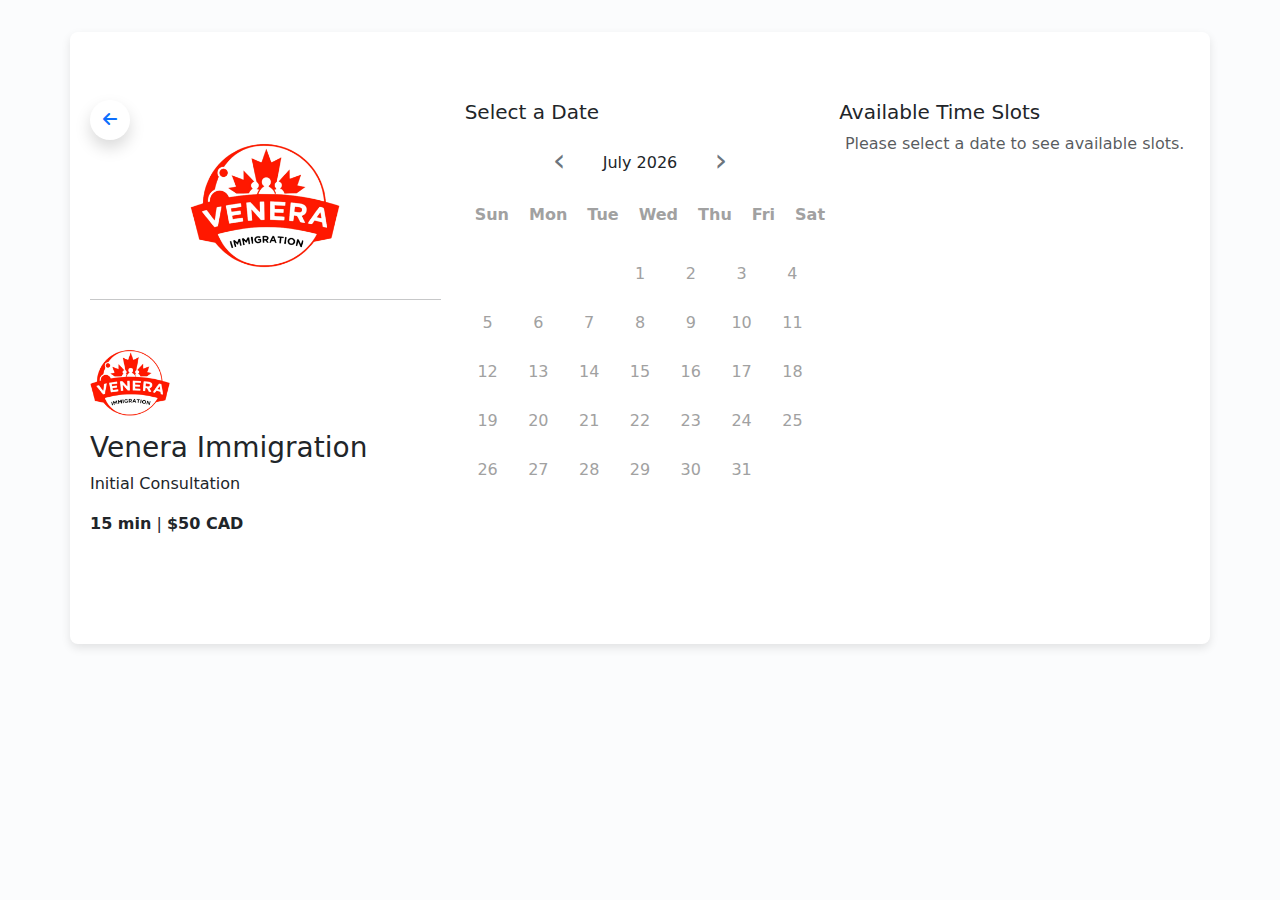
<file: appointmentBooking.html>
<!DOCTYPE html>
<html lang="en">
<head>
  <meta charset="UTF-8">
  <meta name="viewport" content="width=device-width, initial-scale=1.0">
  <title>Appointment Booking</title>
  <!-- Font Awesome (optional, for icons) -->
  <link rel="stylesheet" href="https://cdnjs.cloudflare.com/ajax/libs/font-awesome/6.0.0-beta3/css/all.min.css">
  <link href="https://cdn.jsdelivr.net/npm/bootstrap@5.3.0-alpha1/dist/css/bootstrap.min.css" rel="stylesheet">
  <link rel="stylesheet" href="assets\style.css">
</head>
<body style="background-color: #FBFCFD;">
  <section class="VisaappointmentBooking">
    <div class="container appointmentBooking">
      <div class="row mt-5 mb-5 ">
        <!-- First Column: Logo and Details -->
        <div class="col-md-12 col-lg-4 text-start mb-md-4 mb-4 mb-lg-4">
          <div class="text-start shadow d-flex align-items-center justify-content-center "
                              style="background-color: white ; width: 40px; height: 40px; border-radius: 50px;">
                              <a href="index.html"><i class="fa-solid fa-arrow-left"></i></a>
                          </div>
          <div class="Appointment-logo text-center ">
            <img src="assets\images\0e50cc76.png" alt="Logo">
          </div>
          <hr class="mb-5">
          <div class="logo-container">
            <img src="assets\images\0e50cc76.png" alt="Logo">
          </div>
          <div>
            <h3>Venera Immigration</h3>
            <p>Initial Consultation</p>
            <p><strong>15 min</strong> | <strong>$50 CAD</strong></p>
          </div>
        </div>
  
        <!-- Second Column: Calendar -->
        <div class="col-md-6 col-lg-4">
          <h5>Select a Date</h5>
          <div class="d-flex justify-content-between align-items-center">
            <button class="btn btn-outline-secondary btn-sm" id="prev-month">‹</button>
            <span id="current-month-year"></span>
            <button class="btn btn-outline-secondary btn-sm" id="next-month">›</button>
          </div>
            <!-- Weekdays Header -->
            <div class="calendar-weekdays">
              <div class="calendar-weekday">Sun</div>
              <div class="calendar-weekday">Mon</div>
              <div class="calendar-weekday">Tue</div>
              <div class="calendar-weekday">Wed</div>
              <div class="calendar-weekday">Thu</div>
              <div class="calendar-weekday">Fri</div>
              <div class="calendar-weekday">Sat</div>
            </div>
          <div id="calendar">
          </div>
        </div>
  
        <!-- Third Column: Time Slots -->
        <div class="col-md-6 col-lg-4 mt-md-0 mt-4">
          <h5>Available Time Slots</h5>
          <div id="time-slots" class="text-center text-muted">
            Please select a date to see available slots.
          </div>
        </div>
      </div>
    </div>
  </section>
  <script src="assets\js\script.js"></script>
  <script src="https://cdn.jsdelivr.net/npm/@popperjs/core@2.11.6/dist/umd/popper.min.js"></script>
  <script src="https://cdn.jsdelivr.net/npm/bootstrap@5.3.3/dist/js/bootstrap.bundle.min.js"></script>
</body>
</html>
</file>
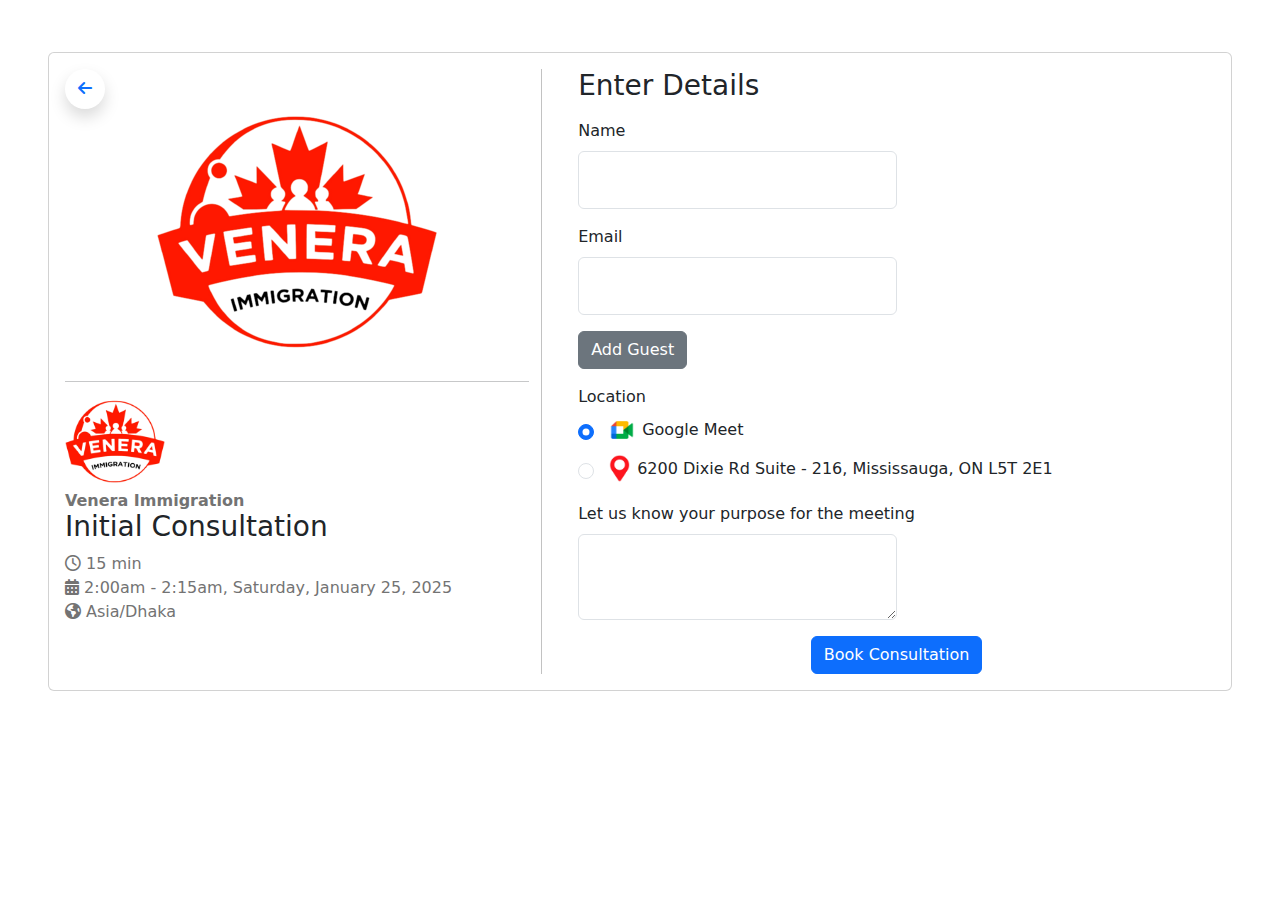
<file: BookingDetails.html>
<!DOCTYPE html>
<html lang="en">

<head>
    <meta charset="UTF-8">
    <meta name="viewport" content="width=device-width, initial-scale=1.0">
    <title>Immigration Consultation</title>
    <!-- Font Awesome (optional, for icons) -->
    <link rel="stylesheet" href="https://cdnjs.cloudflare.com/ajax/libs/font-awesome/6.0.0-beta3/css/all.min.css">
    <link href="https://cdn.jsdelivr.net/npm/bootstrap@5.3.0-alpha1/dist/css/bootstrap.min.css" rel="stylesheet">
    <link rel="stylesheet" href="assets\style.css">
</head>
<body>

    <section class="visabookingdetails">
        <div class="p-5 my-1">
            <div class="card">
                <div class="card-body">
                    <div class="row">
                        <!-- Left Column -->
                        <div class="col-md-6 col-lg-5 leftcolumns mb-4 mb-md-0">
                            <div class="text-start shadow d-flex align-items-center justify-content-center"
                                style="background-color: white ; width: 40px; height: 40px; border-radius: 50px;">
                                <a href="appointmentBooking.html"><i class="fa-solid fa-arrow-left"></i></a>
                            </div>
                            <div class="text-center">
                                <img src="assets\images\0e50cc76.png" class="img-fluid mb-3" alt="Venera Immigration">
                            </div>
                            <hr>
                            <div class="text-start">
                                <img src="assets\images\0e50cc76.png" width="100px" class="img-fluid mb-2" alt="Venera Immigration">
                            </div>
                            <h6 class="mb-0" style="color: #737373; font-weight: bold;">Venera Immigration</h6>
                            <h3>Initial Consultation</h3>
                            <p class="mb-0" style="color: #737373;"><i class="fa-regular fa-clock"></i> 15 min</p>
                            <p class="mb-0" style="color: #737373;"><i class="fa-solid fa-calendar-days"></i> 2:00am - 2:15am, Saturday, January 25, 2025</p>
                            <p class="mb-0" style="color: #737373;"><i class="fa-solid fa-earth-americas"></i> Asia/Dhaka</p>
                        </div>
    
                        <!-- Right Column -->
                        <div class="col-md-6 col-lg-7">
                            <form action="#" class="ms-lg-4">
                                <div class="mb-3">
                                    <h3>Enter Details</h3>
                                </div>
                                <div class="mb-3">
                                    <label for="name" class="form-label">Name</label>
                                    <input type="text" class="form-control p-3  my-element" id="name" required>
                                </div>
                                <div class="mb-3">
                                    <label for="email" class="form-label">Email</label>
                                    <input type="email" class="form-control p-3 my-element" id="email" required>
                                </div>
    
                                <!-- Guest Button -->
                                <div class="mb-3">
                                    <button type="button" class="btn btn-secondary" id="guestButton">Add Guest</button>
                                </div>
    
                                <!-- Guest Email Field (Initially Hidden) -->
                                <div class="mb-3" id="guestEmailField" style="display: none;">
                                    <label for="guestEmail" class="form-label">Guest Email(s)</label>
                                    <input type="email" class="form-control p-3 mb-2 my-element" id="guestEmail">
                                    <span style="font-size: 12px;">Notify up to 10 additional guests of the scheduled event.</span>
                                </div>
    
                                <!-- Location Section -->
                                <div class="mb-3">
                                    <label for="location" class="form-label">Location</label>
                                    <div class="form-check d-flex align-items-center">
                                        <input class="form-check-input me-2" type="radio" name="location" id="googleMeet" value="Google Meet" checked>
                                        <label class="form-check-label d-flex align-items-center" for="googleMeet">
                                            <img src="assets\images\meet.png" width="40px" alt="">
                                            Google Meet
                                        </label>
                                    </div>
                                    <div class="form-check d-flex align-items-center mt-2">
                                        <input class="form-check-input me-2" type="radio" name="location" id="address" value="6200 Dixie Rd Suite - 216, Mississauga, ON L5T 2E1">
                                        <label class="form-check-label d-flex align-items-center" for="address">
                                            <img src="assets\images\location.png" width="35px" height="35px" alt="">
                                            6200 Dixie Rd Suite - 216, Mississauga, ON L5T 2E1
                                        </label>
                                    </div>
                                </div>
    
                                <div class="mb-3">
                                    <label for="purpose" class="form-label">Let us know your purpose for the meeting</label>
                                    <textarea class="form-control  my-element" id="purpose" rows="3"></textarea>
                                </div>
                                <div class="text-center">
                                    <button type="submit" class="btn btn-primary">Book Consultation</button>
                                </div>
                            </form>
                        </div>
                    </div> <!-- End Row -->
                </div>
            </div>
        </div>
    </section>
    
    <script src="assets\js\script.js"></script>
    <script src="https://cdn.jsdelivr.net/npm/@popperjs/core@2.11.6/dist/umd/popper.min.js"></script>
    <script src="https://cdn.jsdelivr.net/npm/bootstrap@5.3.3/dist/js/bootstrap.bundle.min.js"></script>
  </body>
  </html>
</file>
